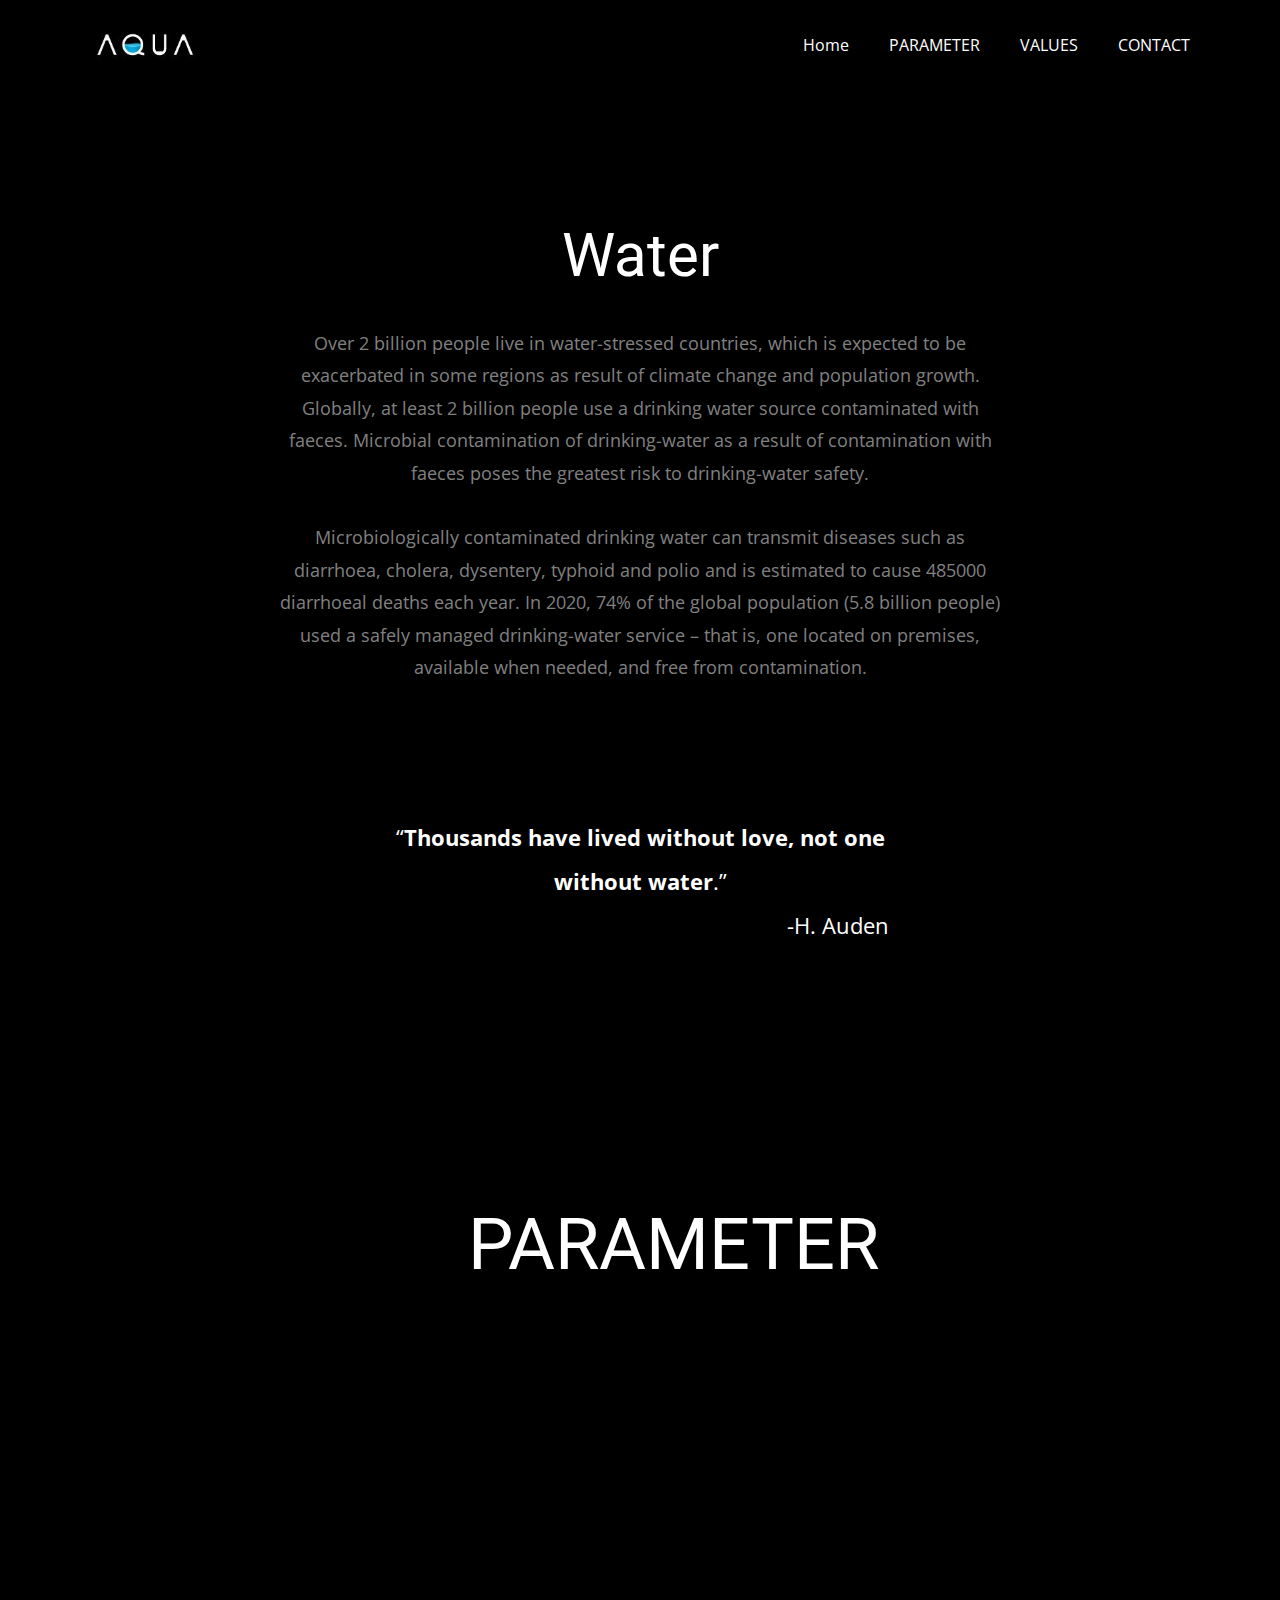
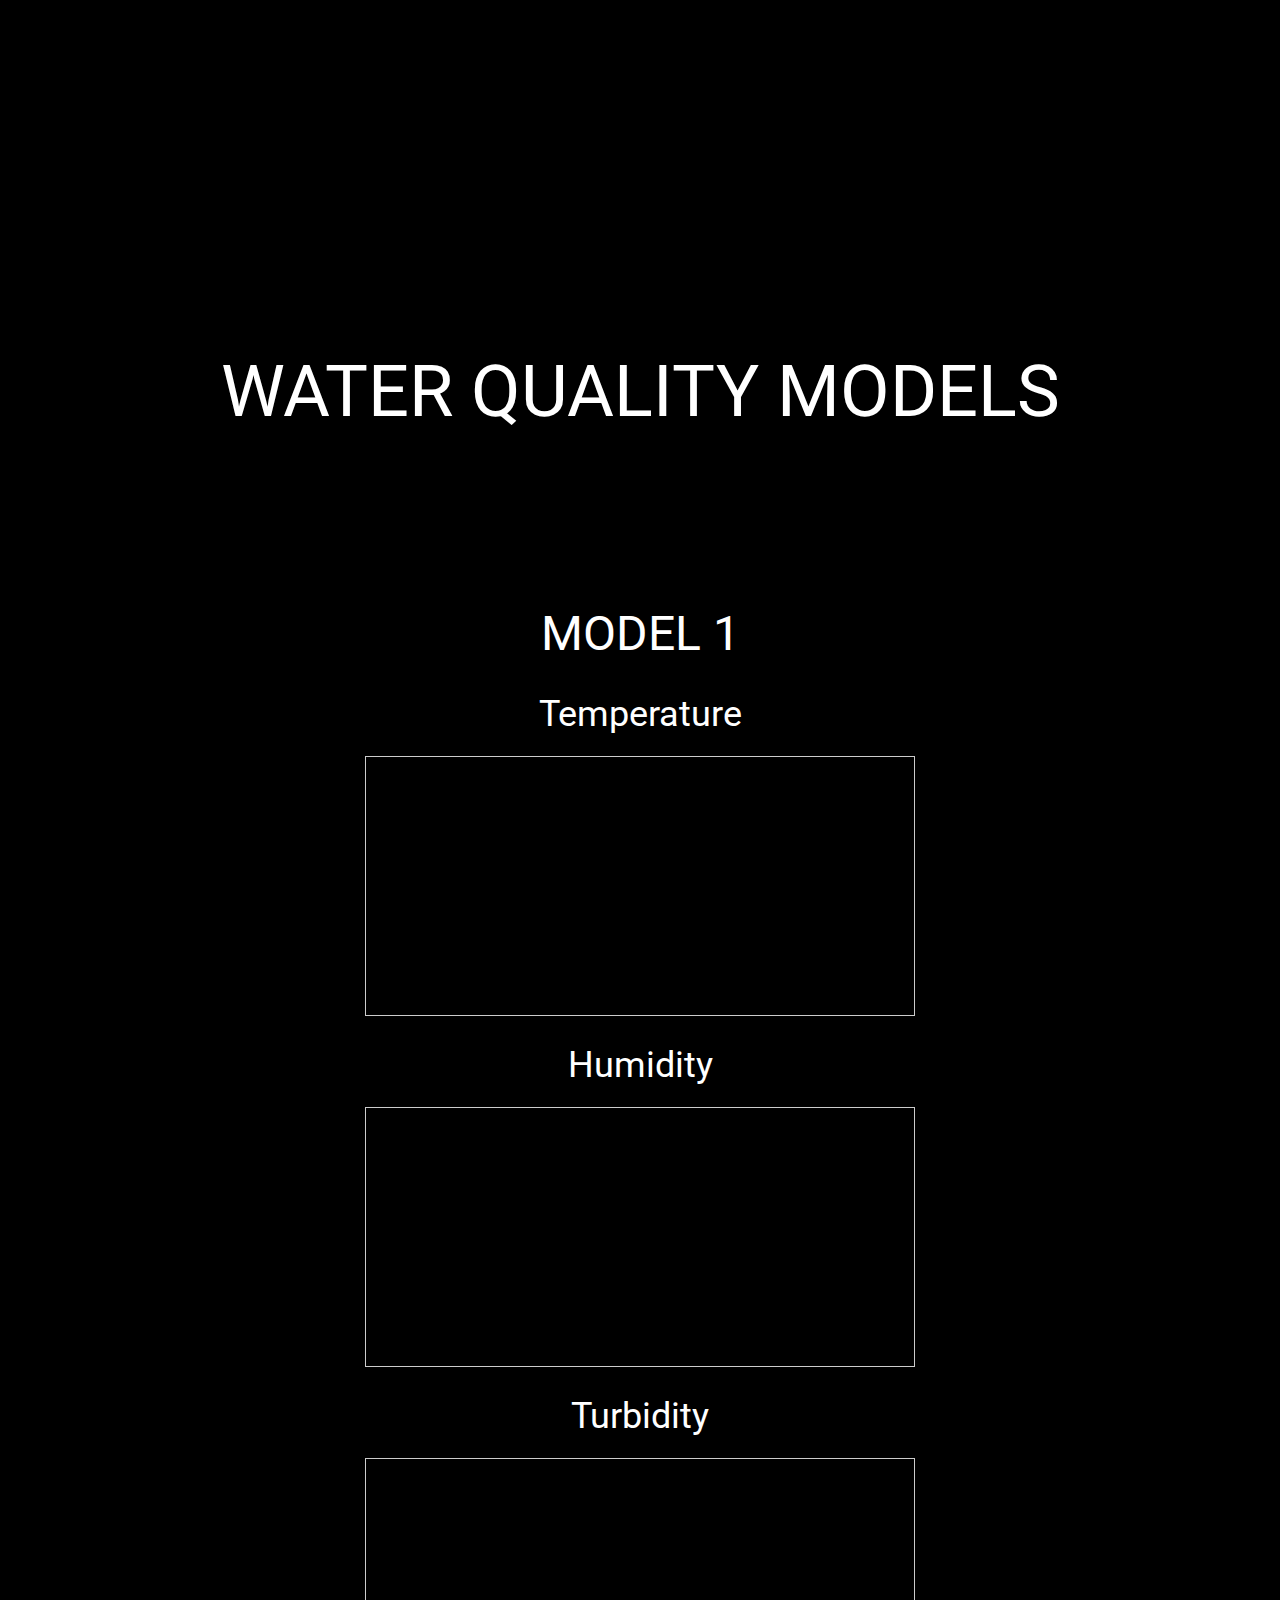
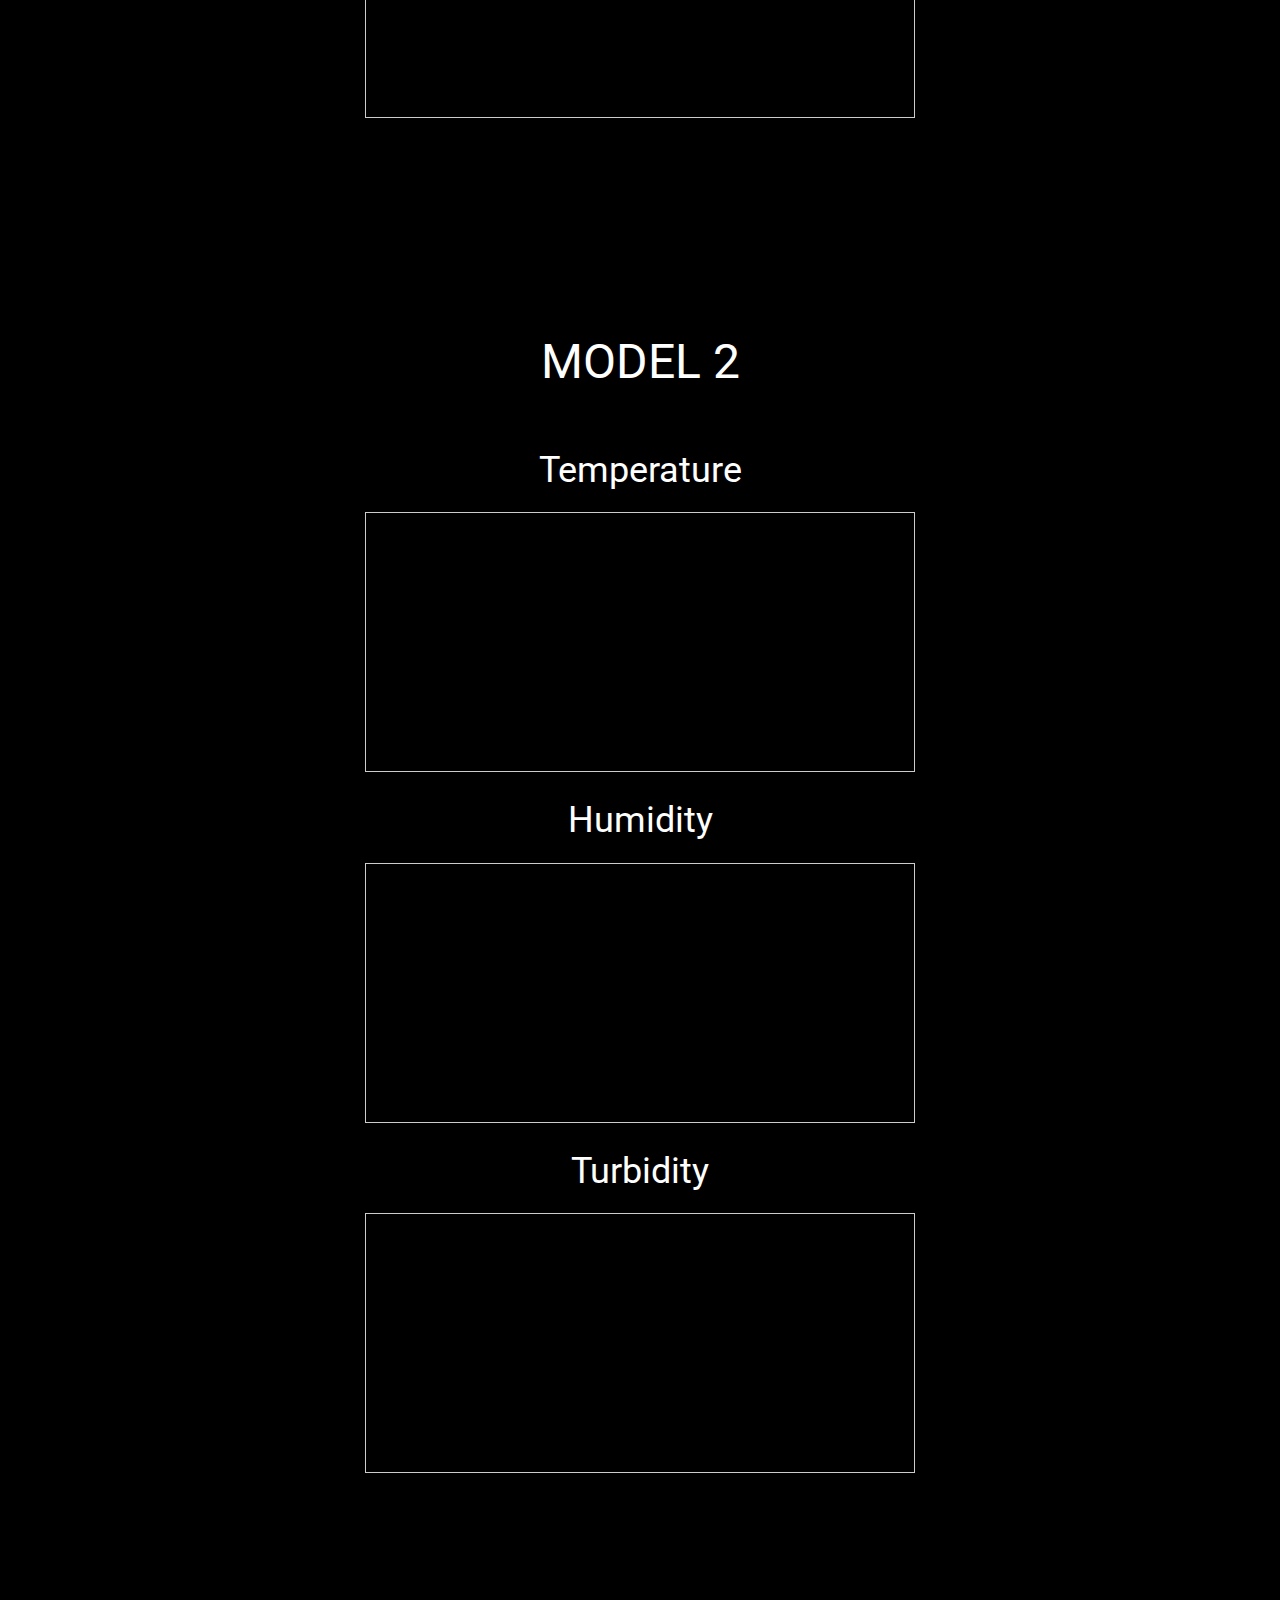
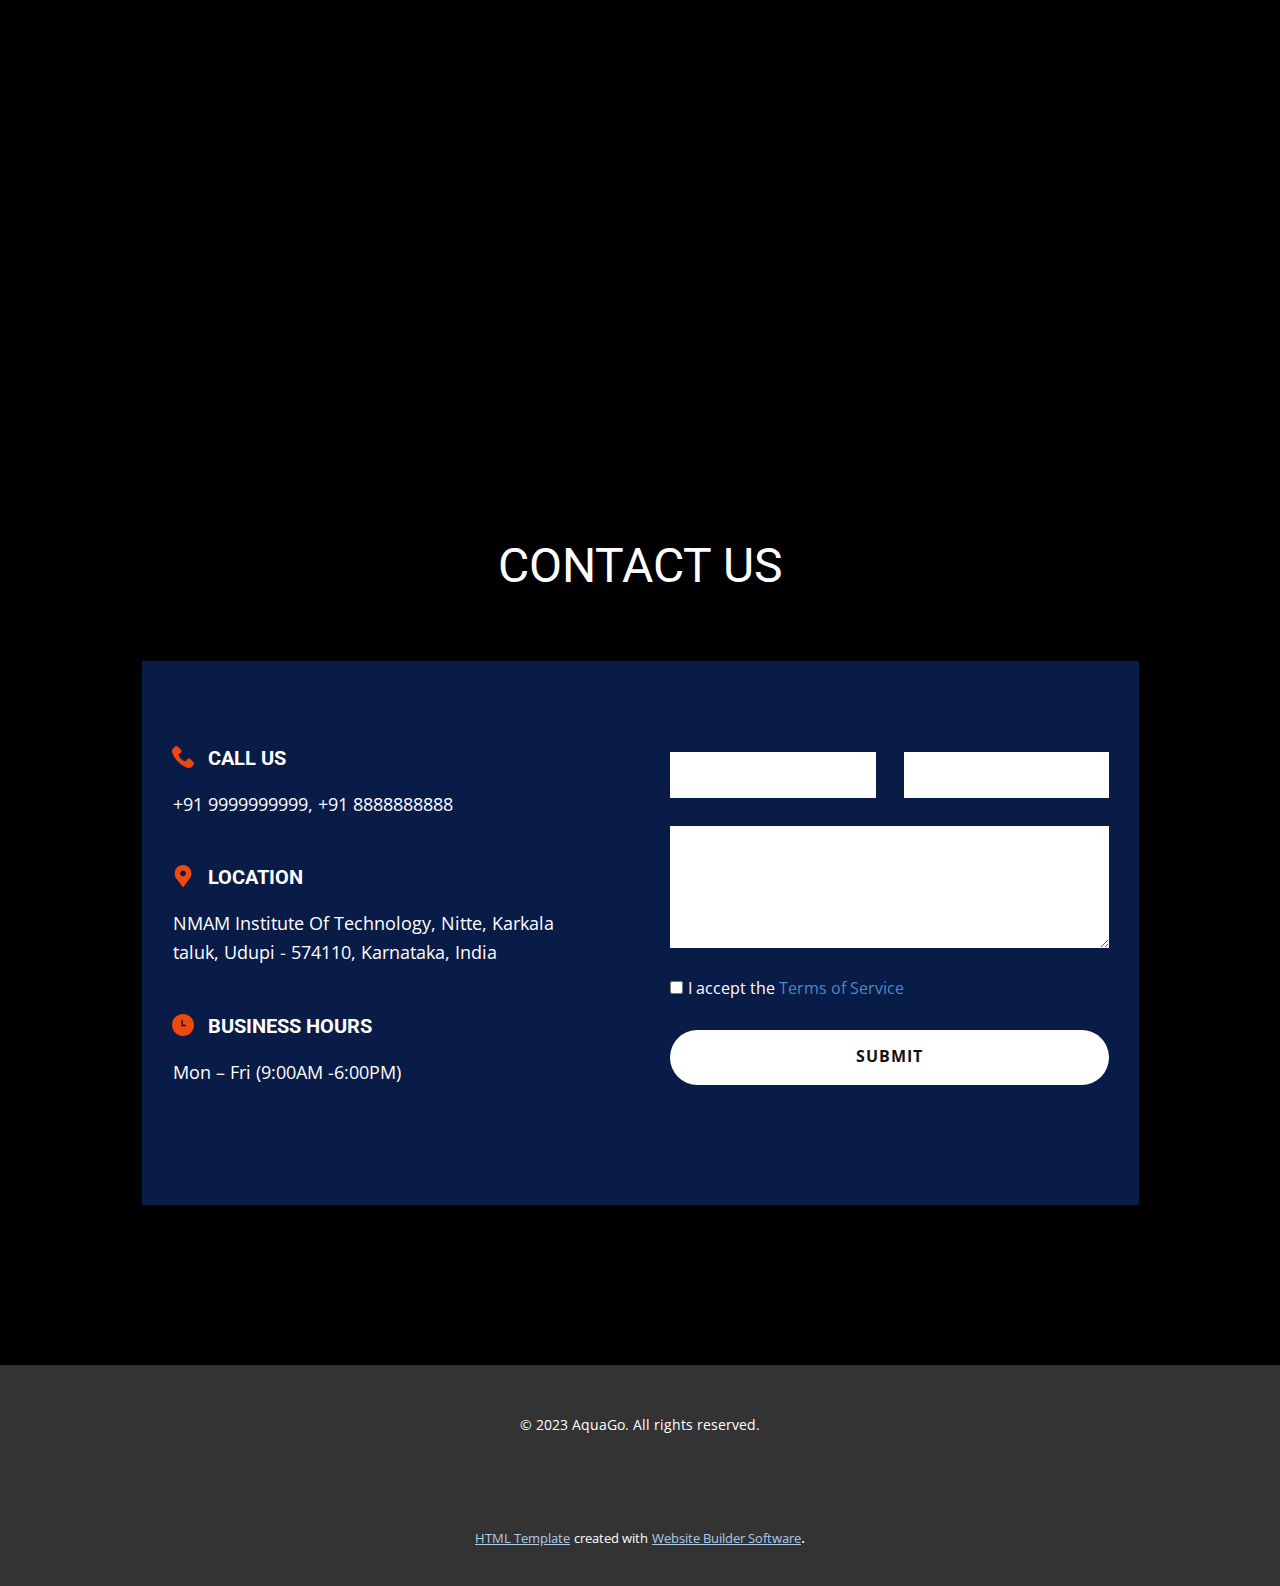
<file: index.html>
<!DOCTYPE html>
<html style="font-size: 16px;" lang="en"><head>
    <meta name="viewport" content="width=device-width, initial-scale=1.0">
    <meta charset="utf-8">
    <meta name="keywords" content="​PARAMETERS">
    <meta name="description" content="">
    <title>Home</title>
    <link rel="stylesheet" href="nicepage.css" media="screen">
<link rel="stylesheet" href="Home.css" media="screen">
    <script class="u-script" type="text/javascript" src="jquery.js" defer=""></script>
    <script class="u-script" type="text/javascript" src="nicepage.js" defer=""></script>
    <meta name="generator" content="Nicepage 5.7.9, nicepage.com">
    <meta name="referrer" content="origin">
    <link id="u-theme-google-font" rel="stylesheet" href="https://fonts.googleapis.com/css?family=Roboto:100,100i,300,300i,400,400i,500,500i,700,700i,900,900i|Open+Sans:300,300i,400,400i,500,500i,600,600i,700,700i,800,800i">
    
    
    
    
    
    <script type="application/ld+json">{
		"@context": "http://schema.org",
		"@type": "Organization",
		"name": "",
		"logo": "images/aqua1.jpg"
}</script>
    <meta name="theme-color" content="#478ac9">
    <meta property="og:title" content="Home">
    <meta property="og:type" content="website">
  <meta data-intl-tel-input-cdn-path="intlTelInput/"></head>
  <body data-home-page="Home.html" data-home-page-title="Home" class="u-body u-xl-mode" data-lang="en"><header class="u-black u-clearfix u-header u-header" id="sec-11ad"><div class="u-clearfix u-sheet u-sheet-1">
        <a href="Home.html#sec-2b7b" class="u-image u-logo u-image-1" title="Aqua" data-image-width="224" data-image-height="96">
          <img src="images/aqua1.jpg" class="u-logo-image u-logo-image-1">
        </a>
        <nav class="u-menu u-menu-one-level u-offcanvas u-menu-1">
          <div class="menu-collapse" style="font-size: 1rem; letter-spacing: 0px;">
            <a class="u-button-style u-custom-left-right-menu-spacing u-custom-padding-bottom u-custom-top-bottom-menu-spacing u-nav-link u-text-active-palette-1-base u-text-hover-palette-2-base" href="#">
              <svg class="u-svg-link" viewBox="0 0 24 24"><use xmlns:xlink="http://www.w3.org/1999/xlink" xlink:href="#menu-hamburger"></use></svg>
              <svg class="u-svg-content" version="1.1" id="menu-hamburger" viewBox="0 0 16 16" x="0px" y="0px" xmlns:xlink="http://www.w3.org/1999/xlink" xmlns="http://www.w3.org/2000/svg"><g><rect y="1" width="16" height="2"></rect><rect y="7" width="16" height="2"></rect><rect y="13" width="16" height="2"></rect>
</g></svg>
            </a>
          </div>
          <div class="u-custom-menu u-nav-container">
            <ul class="u-nav u-unstyled u-nav-1"><li class="u-nav-item"><a class="u-button-style u-nav-link u-text-active-palette-1-base u-text-hover-palette-2-base" href="Home.html#sec-2b7b" style="padding: 10px 20px;">Home</a>
</li><li class="u-nav-item"><a class="u-button-style u-nav-link u-text-active-palette-1-base u-text-hover-palette-2-base" href="Home.html#sec-893f" style="padding: 10px 20px;">PARAMETER</a>
</li><li class="u-nav-item"><a class="u-button-style u-nav-link u-text-active-palette-1-base u-text-hover-palette-2-base" href="Home.html#sec-11d4" style="padding: 10px 20px;">VALUES</a>
</li><li class="u-nav-item"><a class="u-button-style u-nav-link u-text-active-palette-1-base u-text-hover-palette-2-base" href="Home.html#sec-4640" style="padding: 10px 20px;">CONTACT</a>
</li></ul>
          </div>
          <div class="u-custom-menu u-nav-container-collapse">
            <div class="u-black u-container-style u-inner-container-layout u-opacity u-opacity-95 u-sidenav">
              <div class="u-inner-container-layout u-sidenav-overflow">
                <div class="u-menu-close"></div>
                <ul class="u-align-center u-nav u-popupmenu-items u-unstyled u-nav-2"><li class="u-nav-item"><a class="u-button-style u-nav-link" href="Home.html#sec-2b7b">Home</a>
</li><li class="u-nav-item"><a class="u-button-style u-nav-link" href="Home.html#sec-893f">PARAMETER</a>
</li><li class="u-nav-item"><a class="u-button-style u-nav-link" href="Home.html#sec-11d4">VALUES</a>
</li><li class="u-nav-item"><a class="u-button-style u-nav-link" href="Home.html#sec-4640">CONTACT</a>
</li></ul>
              </div>
            </div>
            <div class="u-black u-menu-overlay u-opacity u-opacity-70"></div>
          </div>
        </nav>
      </div></header>
    <section class="u-align-center-lg u-align-center-md u-align-center-xl u-align-left-sm u-align-left-xs u-black u-clearfix u-section-1" id="sec-2b7b">
      <div class="u-clearfix u-sheet u-sheet-1">
        <div class="u-black u-container-style u-group u-shape-rectangle u-group-1">
          <div class="u-container-layout u-container-layout-1">
            <h2 class="u-align-center u-text u-text-1"> Water</h2>
            <p class="u-align-center u-text u-text-grey-50 u-text-2">
              <span style="font-weight: 700;"></span>Over 2 billion people live in water-stressed countries, which is expected to be exacerbated in some regions as result of climate change and population growth. Globally, at least 2 billion people use a drinking water source contaminated with faeces. Microbial contamination of drinking-water as a result of contamination with faeces poses the greatest risk to drinking-water safety.<br>
              <br>Microbiologically contaminated drinking water can transmit diseases such as diarrhoea, cholera, dysentery, typhoid and polio and is estimated to cause 485000 diarrhoeal deaths each year. In 2020, 74% of the global population (5.8 billion people) used a safely managed drinking-water service – that is, one located on premises, available when needed, and free from contamination.<br>
              <br>
              <br>
              <br>
            </p>
            <p class="u-align-center u-large-text u-spacing-12 u-text u-text-variant u-text-3">“<b>Thousands have lived without love, not one without water</b>.”<br>&nbsp; &nbsp; &nbsp; &nbsp; &nbsp; &nbsp; &nbsp; &nbsp; &nbsp; &nbsp; &nbsp; &nbsp; &nbsp; &nbsp; &nbsp; &nbsp; &nbsp; &nbsp; &nbsp; &nbsp; &nbsp; &nbsp; &nbsp; &nbsp; &nbsp; &nbsp; &nbsp; &nbsp; &nbsp; &nbsp; &nbsp; &nbsp; &nbsp; -H. Auden<br>
            </p>
          </div>
        </div>
        <h1 class="u-text u-text-default u-text-4">PARAMETER</h1>
      </div>
    </section>
    <section class="u-black u-clearfix u-section-2" id="sec-893f">
      <div class="u-clearfix u-sheet u-sheet-1">
        <div class="u-expanded-width u-list u-list-1">
          <div class="u-repeater u-repeater-1">
            <div class="u-align-center u-container-align-center u-container-style u-list-item u-palette-1-light-1 u-radius-22 u-repeater-item u-shape-round u-list-item-1" data-animation-name="customAnimationIn" data-animation-duration="1250" data-animation-delay="500">
              <div class="u-container-layout u-similar-container u-container-layout-1"><span class="u-align-center u-file-icon u-icon u-icon-1"><img src="images/3313902.png" alt=""></span>
                <h4 class="u-align-center u-custom-font u-text u-text-font u-text-1">TEMPERATURE<br>25°C - 50°C<br>
                </h4>
              </div>
            </div>
            <div class="u-align-center u-container-style u-list-item u-palette-1-light-1 u-radius-22 u-repeater-item u-shape-round u-list-item-2" data-animation-name="customAnimationIn" data-animation-duration="1250" data-animation-delay="500">
              <div class="u-container-layout u-similar-container u-container-layout-2"><span class="u-align-center u-file-icon u-icon u-icon-2"><img src="images/6613524.png" alt=""></span>
                <h4 class="u-align-center u-custom-font u-text u-text-font u-text-2">HUMIDITY<br>100%<br>
                </h4>
              </div>
            </div>
            <div class="u-align-center u-container-align-center u-container-style u-list-item u-palette-1-light-1 u-radius-22 u-repeater-item u-shape-round u-list-item-3" data-animation-name="customAnimationIn" data-animation-duration="1250" data-animation-delay="500">
              <div class="u-container-layout u-similar-container u-container-layout-3"><span class="u-align-center u-file-icon u-icon u-icon-3"><img src="images/5840438.png" alt=""></span>
                <h4 class="u-align-center u-custom-font u-text u-text-font u-text-3"> TURBIDITY<br>&nbsp;0 ntu - 5 ntu<br>
                </h4>
              </div>
            </div>
            <div class="u-align-center u-container-align-center u-container-style u-list-item u-palette-1-light-1 u-radius-22 u-repeater-item u-shape-round u-list-item-4" data-animation-name="customAnimationIn" data-animation-duration="1250" data-animation-delay="500">
              <div class="u-container-layout u-similar-container u-container-layout-4"><span class="u-align-center u-file-icon u-icon u-icon-4"><img src="images/309971.png" alt=""></span>
                <h4 class="u-align-center u-custom-font u-text u-text-font u-text-4">PH&nbsp;<br>6.5–8.5<br>
                </h4>
              </div>
            </div>
          </div>
        </div>
      </div>
    </section>
    <section class="u-black u-clearfix u-section-3" id="sec-11d4">
      <div class="u-clearfix u-sheet u-sheet-1">
        <h1 class="u-text u-text-default u-text-1">WATER QUALITY MODELS</h1>
        <h3 class="u-text u-text-default u-text-2">MODEL 1</h3>
        <div class="u-align-center u-clearfix u-custom-html u-custom-html-1">
          <style></style>
          <center>
            <h3> Temperature</h3>
            <iframe width="550" height="260" style="border: 1px solid #cccccc;" src="https://thingspeak.com/channels/2066615/widgets/616034"></iframe>
            <h3> Humidity</h3>
            <iframe width="550" height="260" style="border: 1px solid #cccccc;" src="https://thingspeak.com/channels/2066615/widgets/616037"></iframe>
            <h3> Turbidity</h3>
            <iframe width="550" height="260" style="border: 1px solid #cccccc;" src="https://thingspeak.com/channels/2066615/widgets/616038"></iframe>
          </center>
        </div>
        <div class="u-align-center u-clearfix u-custom-html u-custom-html-2"></div>
        <h3 class="u-text u-text-default u-text-3">MODEL 2</h3>
        <div class="u-align-center u-clearfix u-custom-html u-custom-html-3">
          <style></style>
          <center>
            <h3> Temperature</h3>
            <iframe width="550" height="260" style="border: 1px solid #cccccc;" src="https://thingspeak.com/channels/2071806/widgets/616064"></iframe>
            <h3> Humidity</h3>
            <iframe width="550" height="260" style="border: 1px solid #cccccc;" src="https://thingspeak.com/channels/2071806/widgets/616065"></iframe>
            <h3> Turbidity</h3>
            <iframe width="550" height="260" style="border: 1px solid #cccccc;" src="https://thingspeak.com/channels/2071806/widgets/616066"></iframe>
          </center>
        </div>
      </div>
    </section>
    <section class="u-black u-clearfix u-container-align-center u-section-4" id="sec-4640">
      <div class="u-clearfix u-sheet u-sheet-1">
        <h2 class="u-text u-text-default u-text-white u-text-1">CONTACT US </h2>
        <div class="u-clearfix u-gutter-0 u-layout-wrap u-layout-wrap-1">
          <div class="u-layout">
            <div class="u-layout-row">
              <div class="u-align-left u-container-style u-custom-color-1 u-hover-feature u-layout-cell u-shape-rectangle u-size-30 u-layout-cell-1">
                <div class="u-container-layout u-container-layout-1">
                  <div class="u-expanded-width u-list u-list-1">
                    <div class="u-repeater u-repeater-1">
                      <div class="u-container-style u-list-item u-repeater-item u-shape-rectangle">
                        <div class="u-container-layout u-similar-container u-container-layout-2"><span class="u-file-icon u-icon u-text-palette-2-base u-icon-1"><img src="images/ce131fa2-9b26-4c33-a9f7-aff3357242a7-13ef7e31.png" alt=""></span>
                          <h5 class="u-text u-text-white u-text-2">Call Us</h5>
                          <p class="u-text u-text-white u-text-3">+91 9999999999, +91 8888888888</p>
                        </div>
                      </div>
                      <div class="u-container-style u-list-item u-repeater-item u-shape-rectangle">
                        <div class="u-container-layout u-similar-container u-container-layout-3"><span class="u-file-icon u-icon u-text-palette-2-base u-icon-2"><img src="images/450016-36ac7249.png" alt=""></span>
                          <h5 class="u-text u-text-white u-text-4">Location</h5>
                          <p class="u-text u-text-white u-text-5">NMAM Institute Of Technology, Nitte, Karkala taluk, Udupi - 574110, Karnataka, India</p>
                        </div>
                      </div>
                      <div class="u-container-style u-list-item u-repeater-item u-shape-rectangle">
                        <div class="u-container-layout u-similar-container u-container-layout-4"><span class="u-file-icon u-icon u-text-palette-2-base u-icon-3"><img src="images/447114-74ae64c0.png" alt=""></span>
                          <h5 class="u-text u-text-white u-text-6">Business Hours</h5>
                          <p class="u-text u-text-white u-text-7">Mon – Fri (9:00AM -6:00PM)</p>
                        </div>
                      </div>
                    </div>
                  </div>
                </div>
              </div>
              <div class="u-align-center u-container-style u-custom-color-1 u-hover-feature u-layout-cell u-shape-rectangle u-size-30 u-layout-cell-2" data-animation-name="" data-animation-duration="0" data-animation-delay="0" data-animation-direction="">
                <div class="u-container-layout u-valign-middle-lg u-valign-middle-md u-valign-middle-xl u-container-layout-5">
                  <div class="u-align-left u-form u-form-1">
                    <form action="https://forms.nicepagesrv.com/v2/form/process" class="u-clearfix u-form-spacing-28 u-form-vertical u-inner-form" style="padding: 0px;" source="email" name="form">
                      <div class="u-form-group u-form-name u-form-partition-factor-2">
                        <label for="name-5a14" class="u-form-control-hidden u-label" wfd-invisible="true">Name</label>
                        <input type="text" placeholder="Enter your Name" id="name-5a14" name="name" class="u-border-none u-input u-input-rectangle u-text-body-alt-color" required="">
                      </div>
                      <div class="u-form-email u-form-group u-form-partition-factor-2">
                        <label for="email-5a14" class="u-form-control-hidden u-label" wfd-invisible="true">Email</label>
                        <input type="email" placeholder="Enter a valid email address" id="email-5a14" name="email" class="u-border-none u-input u-input-rectangle u-text-body-alt-color" required="">
                      </div>
                      <div class="u-form-group u-form-message">
                        <label for="message-5a14" class="u-form-control-hidden u-label" wfd-invisible="true">Message</label>
                        <textarea placeholder="" rows="4" cols="50" id="message-5a14" name="message" class="u-border-none u-input u-input-rectangle u-text-body-alt-color" required=""></textarea>
                      </div>
                      <div class="u-form-agree u-form-group">
                        <label class="u-field-label" style=""></label>
                        <input type="checkbox" id="agree-5f06" name="agree" class="u-agree-checkbox u-field-input" required="">
                        <label for="agree-5f06" class="u-agree-label u-field-label">I accept the <a class="u-active-none u-border-none u-btn u-button-link u-button-style u-hover-none u-none u-text-palette-1-base u-btn-1" href="#">Terms of Service</a>
                        </label>
                      </div>
                      <div class="u-align-left u-form-group u-form-submit">
                        <a href="#" class="u-active-black u-border-none u-btn u-btn-round u-btn-submit u-button-style u-hover-black u-radius-50 u-white u-btn-2">Submit</a>
                        <input type="submit" value="submit" class="u-form-control-hidden" wfd-invisible="true">
                      </div>
                      <div class="u-form-send-message u-form-send-success" wfd-invisible="true"> Thank you! Your message has been sent. </div>
                      <div class="u-form-send-error u-form-send-message" wfd-invisible="true"> Unable to send your message. Please fix errors then try again. </div>
                      <input type="hidden" value="" name="recaptchaResponse" wfd-invisible="true">
                      <input type="hidden" name="formServices" value="9284076562ea1185c03b8a3045f28330">
                    </form>
                  </div>
                </div>
              </div>
            </div>
          </div>
        </div>
      </div>
      
      
    </section>
    
    
    <footer class="u-align-center u-clearfix u-footer u-grey-80 u-footer" id="sec-50b7"><div class="u-clearfix u-sheet u-sheet-1">
        <p class="u-small-text u-text u-text-variant u-text-1"> © 2023 AquaGo. All rights reserved.</p>
      </div></footer>
    <section class="u-backlink u-clearfix u-grey-80">
      <a class="u-link" href="https://nicepage.com/html-templates" target="_blank">
        <span>HTML Template</span>
      </a>
      <p class="u-text">
        <span>created with</span>
      </p>
      <a class="u-link" href="" target="_blank">
        <span>Website Builder Software</span>
      </a>. 
    </section>
  
</body></html>
</file>
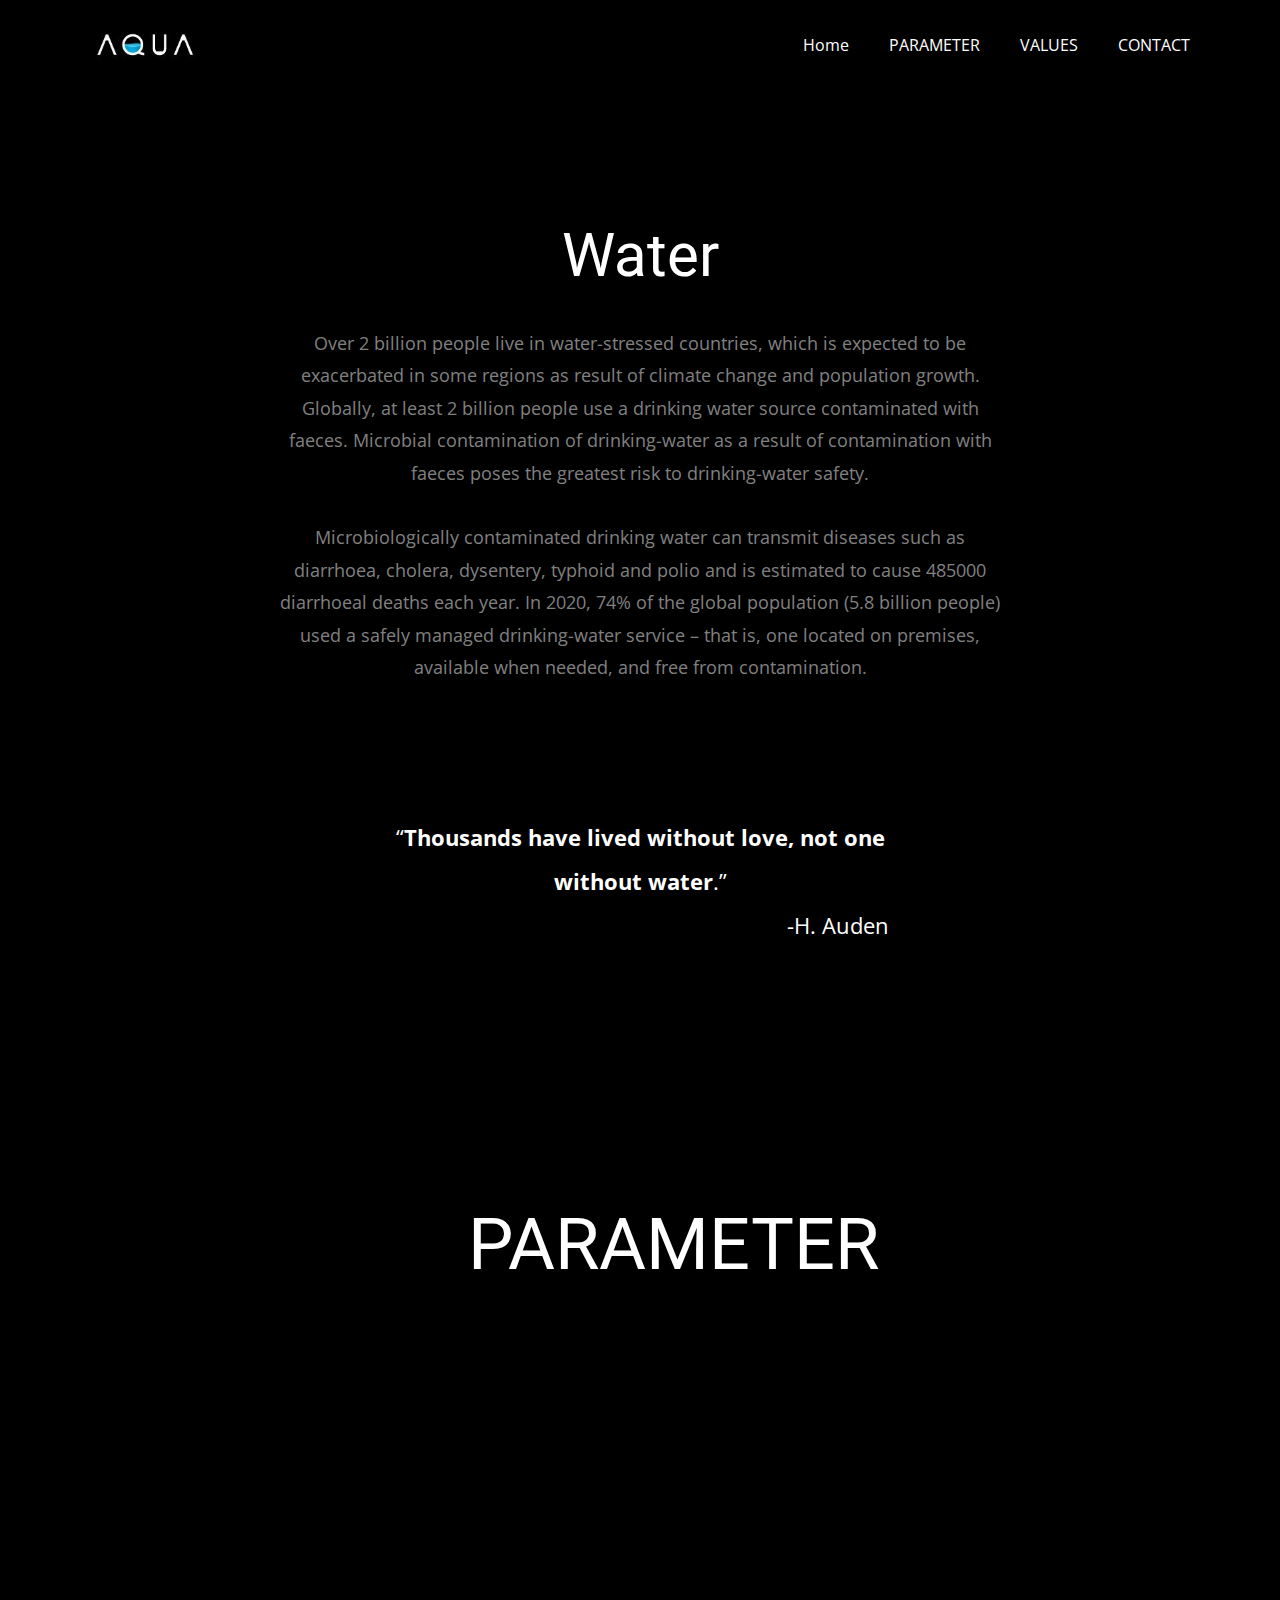
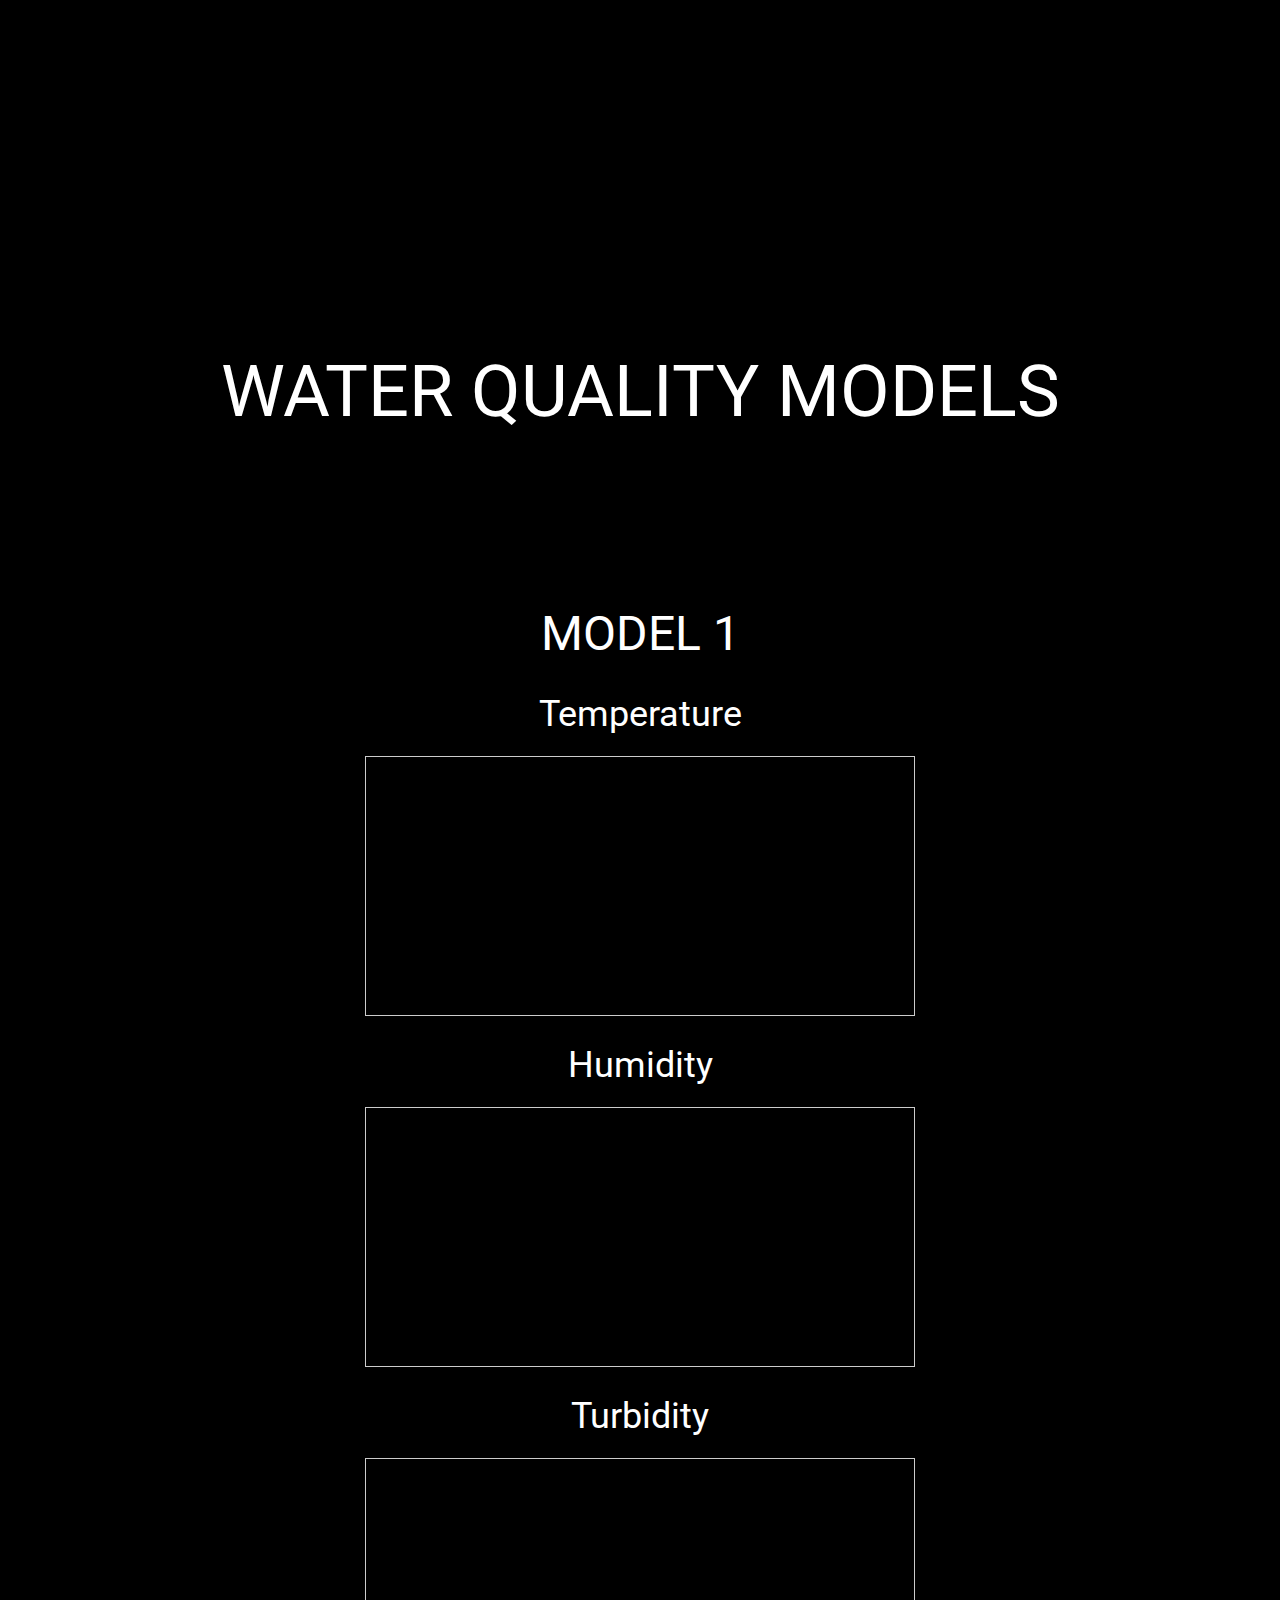
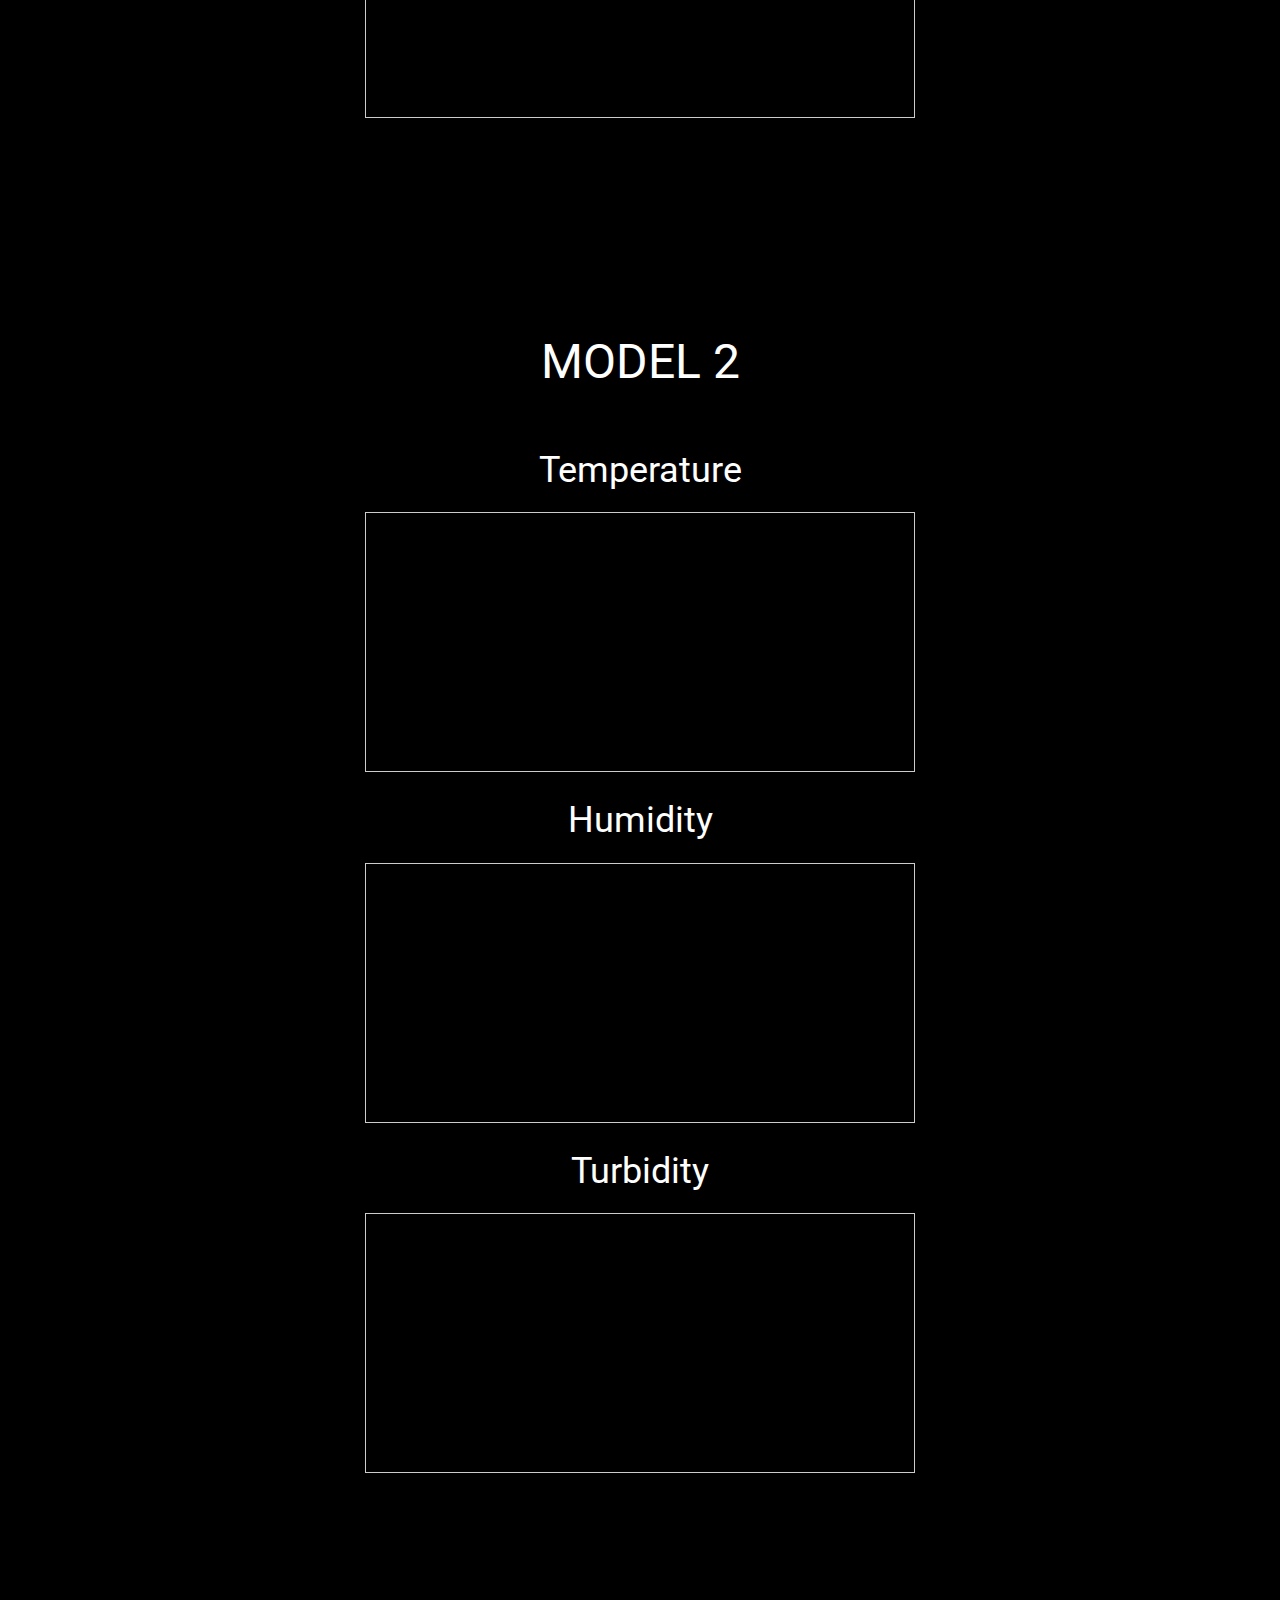
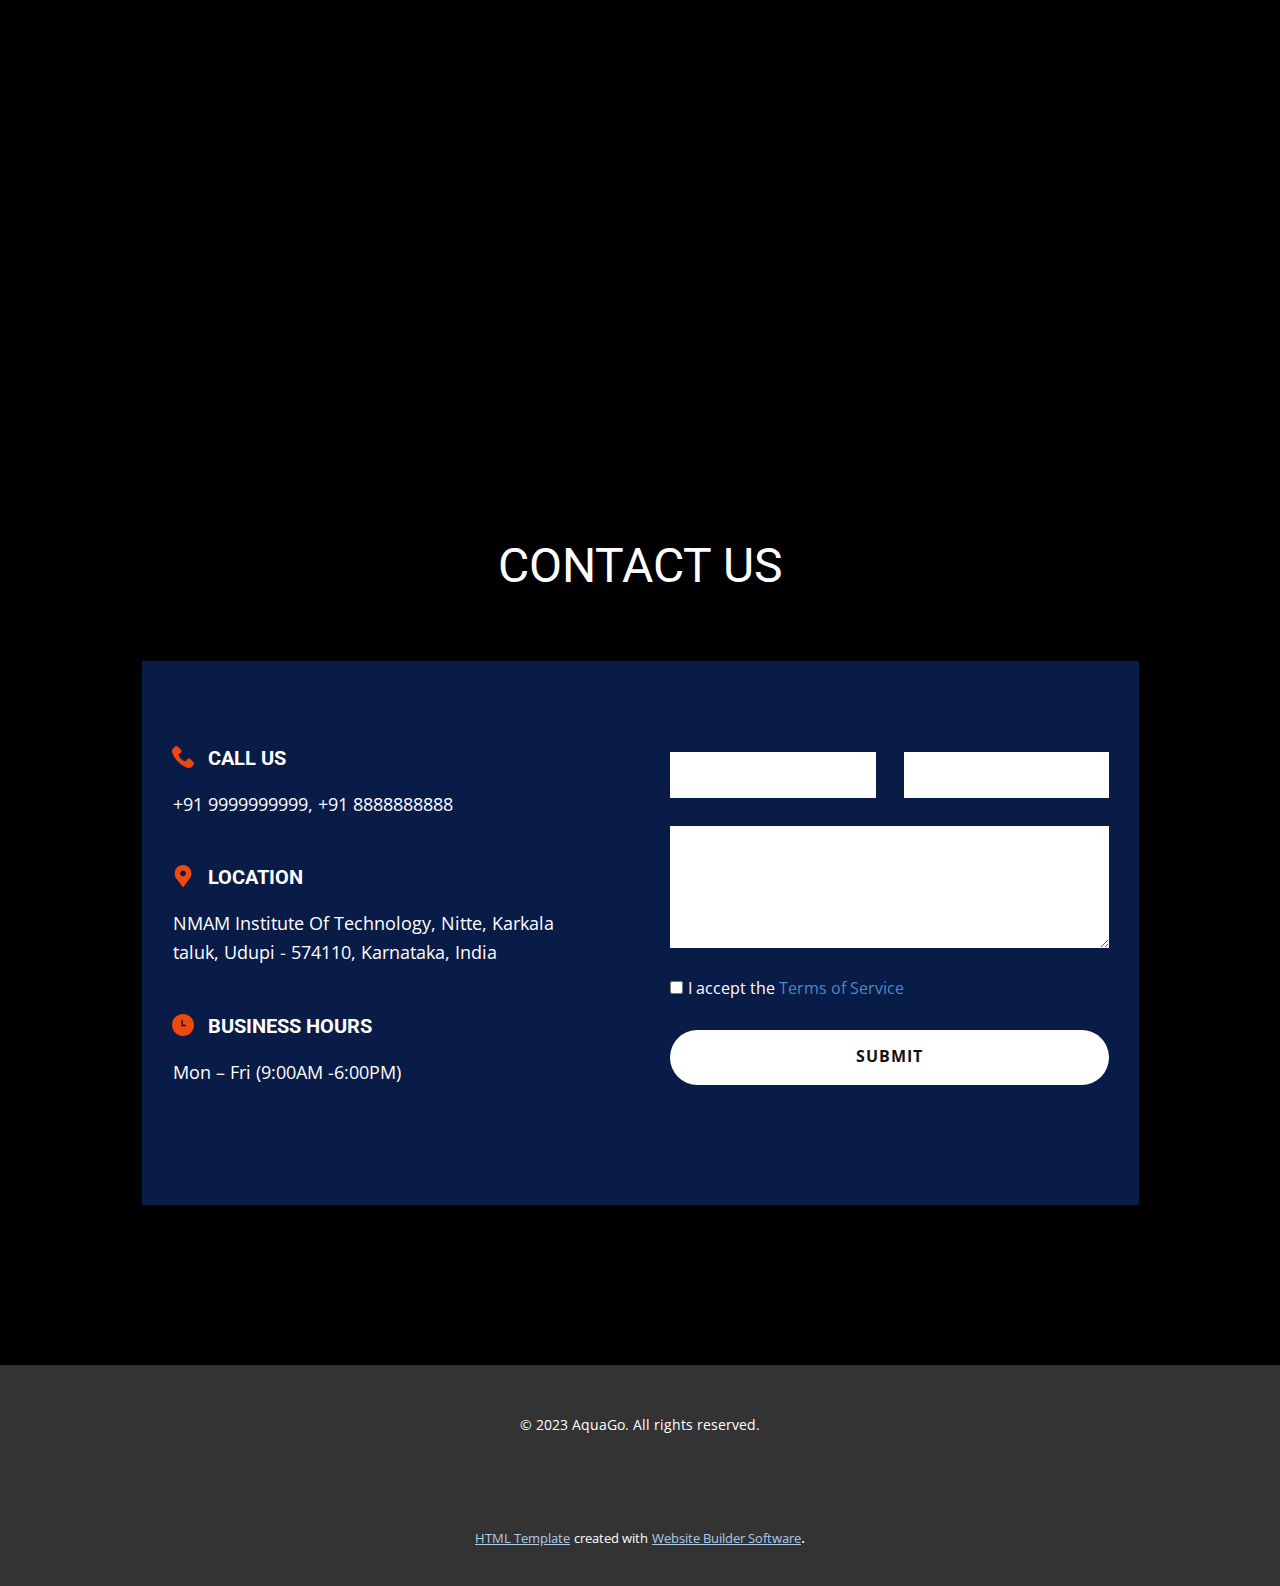
<file: Home.html>
<!DOCTYPE html>
<html style="font-size: 16px;" lang="en"><head>
    <meta name="viewport" content="width=device-width, initial-scale=1.0">
    <meta charset="utf-8">
    <meta name="keywords" content="​PARAMETERS">
    <meta name="description" content="">
    <title>Home</title>
    <link rel="stylesheet" href="nicepage.css" media="screen">
<link rel="stylesheet" href="Home.css" media="screen">
    <script class="u-script" type="text/javascript" src="jquery.js" defer=""></script>
    <script class="u-script" type="text/javascript" src="nicepage.js" defer=""></script>
    <meta name="generator" content="Nicepage 5.7.9, nicepage.com">
    <meta name="referrer" content="origin">
    <link id="u-theme-google-font" rel="stylesheet" href="https://fonts.googleapis.com/css?family=Roboto:100,100i,300,300i,400,400i,500,500i,700,700i,900,900i|Open+Sans:300,300i,400,400i,500,500i,600,600i,700,700i,800,800i">
    
    
    
    
    
    <script type="application/ld+json">{
		"@context": "http://schema.org",
		"@type": "Organization",
		"name": "",
		"logo": "images/aqua1.jpg"
}</script>
    <meta name="theme-color" content="#478ac9">
    <meta property="og:title" content="Home">
    <meta property="og:type" content="website">
  <meta data-intl-tel-input-cdn-path="intlTelInput/"></head>
  <body class="u-body u-xl-mode" data-lang="en"><header class="u-black u-clearfix u-header u-header" id="sec-11ad"><div class="u-clearfix u-sheet u-sheet-1">
        <a href="Home.html#sec-2b7b" class="u-image u-logo u-image-1" title="Aqua" data-image-width="224" data-image-height="96">
          <img src="images/aqua1.jpg" class="u-logo-image u-logo-image-1">
        </a>
        <nav class="u-menu u-menu-one-level u-offcanvas u-menu-1">
          <div class="menu-collapse" style="font-size: 1rem; letter-spacing: 0px;">
            <a class="u-button-style u-custom-left-right-menu-spacing u-custom-padding-bottom u-custom-top-bottom-menu-spacing u-nav-link u-text-active-palette-1-base u-text-hover-palette-2-base" href="#">
              <svg class="u-svg-link" viewBox="0 0 24 24"><use xmlns:xlink="http://www.w3.org/1999/xlink" xlink:href="#menu-hamburger"></use></svg>
              <svg class="u-svg-content" version="1.1" id="menu-hamburger" viewBox="0 0 16 16" x="0px" y="0px" xmlns:xlink="http://www.w3.org/1999/xlink" xmlns="http://www.w3.org/2000/svg"><g><rect y="1" width="16" height="2"></rect><rect y="7" width="16" height="2"></rect><rect y="13" width="16" height="2"></rect>
</g></svg>
            </a>
          </div>
          <div class="u-custom-menu u-nav-container">
            <ul class="u-nav u-unstyled u-nav-1"><li class="u-nav-item"><a class="u-button-style u-nav-link u-text-active-palette-1-base u-text-hover-palette-2-base" href="Home.html#sec-2b7b" style="padding: 10px 20px;">Home</a>
</li><li class="u-nav-item"><a class="u-button-style u-nav-link u-text-active-palette-1-base u-text-hover-palette-2-base" href="Home.html#sec-893f" style="padding: 10px 20px;">PARAMETER</a>
</li><li class="u-nav-item"><a class="u-button-style u-nav-link u-text-active-palette-1-base u-text-hover-palette-2-base" href="Home.html#sec-11d4" style="padding: 10px 20px;">VALUES</a>
</li><li class="u-nav-item"><a class="u-button-style u-nav-link u-text-active-palette-1-base u-text-hover-palette-2-base" href="Home.html#sec-4640" style="padding: 10px 20px;">CONTACT</a>
</li></ul>
          </div>
          <div class="u-custom-menu u-nav-container-collapse">
            <div class="u-black u-container-style u-inner-container-layout u-opacity u-opacity-95 u-sidenav">
              <div class="u-inner-container-layout u-sidenav-overflow">
                <div class="u-menu-close"></div>
                <ul class="u-align-center u-nav u-popupmenu-items u-unstyled u-nav-2"><li class="u-nav-item"><a class="u-button-style u-nav-link" href="Home.html#sec-2b7b">Home</a>
</li><li class="u-nav-item"><a class="u-button-style u-nav-link" href="Home.html#sec-893f">PARAMETER</a>
</li><li class="u-nav-item"><a class="u-button-style u-nav-link" href="Home.html#sec-11d4">VALUES</a>
</li><li class="u-nav-item"><a class="u-button-style u-nav-link" href="Home.html#sec-4640">CONTACT</a>
</li></ul>
              </div>
            </div>
            <div class="u-black u-menu-overlay u-opacity u-opacity-70"></div>
          </div>
        </nav>
      </div></header>
    <section class="u-align-center-lg u-align-center-md u-align-center-xl u-align-left-sm u-align-left-xs u-black u-clearfix u-section-1" id="sec-2b7b">
      <div class="u-clearfix u-sheet u-sheet-1">
        <div class="u-black u-container-style u-group u-shape-rectangle u-group-1">
          <div class="u-container-layout u-container-layout-1">
            <h2 class="u-align-center u-text u-text-1"> Water</h2>
            <p class="u-align-center u-text u-text-grey-50 u-text-2">
              <span style="font-weight: 700;"></span>Over 2 billion people live in water-stressed countries, which is expected to be exacerbated in some regions as result of climate change and population growth. Globally, at least 2 billion people use a drinking water source contaminated with faeces. Microbial contamination of drinking-water as a result of contamination with faeces poses the greatest risk to drinking-water safety.<br>
              <br>Microbiologically contaminated drinking water can transmit diseases such as diarrhoea, cholera, dysentery, typhoid and polio and is estimated to cause 485000 diarrhoeal deaths each year. In 2020, 74% of the global population (5.8 billion people) used a safely managed drinking-water service – that is, one located on premises, available when needed, and free from contamination.<br>
              <br>
              <br>
              <br>
            </p>
            <p class="u-align-center u-large-text u-spacing-12 u-text u-text-variant u-text-3">“<b>Thousands have lived without love, not one without water</b>.”<br>&nbsp; &nbsp; &nbsp; &nbsp; &nbsp; &nbsp; &nbsp; &nbsp; &nbsp; &nbsp; &nbsp; &nbsp; &nbsp; &nbsp; &nbsp; &nbsp; &nbsp; &nbsp; &nbsp; &nbsp; &nbsp; &nbsp; &nbsp; &nbsp; &nbsp; &nbsp; &nbsp; &nbsp; &nbsp; &nbsp; &nbsp; &nbsp; &nbsp; -H. Auden<br>
            </p>
          </div>
        </div>
        <h1 class="u-text u-text-default u-text-4">PARAMETER</h1>
      </div>
    </section>
    <section class="u-black u-clearfix u-section-2" id="sec-893f">
      <div class="u-clearfix u-sheet u-sheet-1">
        <div class="u-expanded-width u-list u-list-1">
          <div class="u-repeater u-repeater-1">
            <div class="u-align-center u-container-align-center u-container-style u-list-item u-palette-1-light-1 u-radius-22 u-repeater-item u-shape-round u-list-item-1" data-animation-name="customAnimationIn" data-animation-duration="1250" data-animation-delay="500">
              <div class="u-container-layout u-similar-container u-container-layout-1"><span class="u-align-center u-file-icon u-icon u-icon-1"><img src="images/3313902.png" alt=""></span>
                <h4 class="u-align-center u-custom-font u-text u-text-font u-text-1">TEMPERATURE<br>25°C - 50°C<br>
                </h4>
              </div>
            </div>
            <div class="u-align-center u-container-style u-list-item u-palette-1-light-1 u-radius-22 u-repeater-item u-shape-round u-list-item-2" data-animation-name="customAnimationIn" data-animation-duration="1250" data-animation-delay="500">
              <div class="u-container-layout u-similar-container u-container-layout-2"><span class="u-align-center u-file-icon u-icon u-icon-2"><img src="images/6613524.png" alt=""></span>
                <h4 class="u-align-center u-custom-font u-text u-text-font u-text-2">HUMIDITY<br>100%<br>
                </h4>
              </div>
            </div>
            <div class="u-align-center u-container-align-center u-container-style u-list-item u-palette-1-light-1 u-radius-22 u-repeater-item u-shape-round u-list-item-3" data-animation-name="customAnimationIn" data-animation-duration="1250" data-animation-delay="500">
              <div class="u-container-layout u-similar-container u-container-layout-3"><span class="u-align-center u-file-icon u-icon u-icon-3"><img src="images/5840438.png" alt=""></span>
                <h4 class="u-align-center u-custom-font u-text u-text-font u-text-3"> TURBIDITY<br>&nbsp;0 ntu - 5 ntu<br>
                </h4>
              </div>
            </div>
            <div class="u-align-center u-container-align-center u-container-style u-list-item u-palette-1-light-1 u-radius-22 u-repeater-item u-shape-round u-list-item-4" data-animation-name="customAnimationIn" data-animation-duration="1250" data-animation-delay="500">
              <div class="u-container-layout u-similar-container u-container-layout-4"><span class="u-align-center u-file-icon u-icon u-icon-4"><img src="images/309971.png" alt=""></span>
                <h4 class="u-align-center u-custom-font u-text u-text-font u-text-4">PH&nbsp;<br>6.5–8.5<br>
                </h4>
              </div>
            </div>
          </div>
        </div>
      </div>
    </section>
    <section class="u-black u-clearfix u-section-3" id="sec-11d4">
      <div class="u-clearfix u-sheet u-sheet-1">
        <h1 class="u-text u-text-default u-text-1">WATER QUALITY MODELS</h1>
        <h3 class="u-text u-text-default u-text-2">MODEL 1</h3>
        <div class="u-align-center u-clearfix u-custom-html u-custom-html-1">
          <style></style>
          <center>
            <h3> Temperature</h3>
            <iframe width="550" height="260" style="border: 1px solid #cccccc;" src="https://thingspeak.com/channels/2066615/widgets/616034"></iframe>
            <h3> Humidity</h3>
            <iframe width="550" height="260" style="border: 1px solid #cccccc;" src="https://thingspeak.com/channels/2066615/widgets/616037"></iframe>
            <h3> Turbidity</h3>
            <iframe width="550" height="260" style="border: 1px solid #cccccc;" src="https://thingspeak.com/channels/2066615/widgets/616038"></iframe>
          </center>
        </div>
        <div class="u-align-center u-clearfix u-custom-html u-custom-html-2"></div>
        <h3 class="u-text u-text-default u-text-3">MODEL 2</h3>
        <div class="u-align-center u-clearfix u-custom-html u-custom-html-3">
          <style></style>
          <center>
            <h3> Temperature</h3>
            <iframe width="550" height="260" style="border: 1px solid #cccccc;" src="https://thingspeak.com/channels/2071806/widgets/616064"></iframe>
            <h3> Humidity</h3>
            <iframe width="550" height="260" style="border: 1px solid #cccccc;" src="https://thingspeak.com/channels/2071806/widgets/616065"></iframe>
            <h3> Turbidity</h3>
            <iframe width="550" height="260" style="border: 1px solid #cccccc;" src="https://thingspeak.com/channels/2071806/widgets/616066"></iframe>
          </center>
        </div>
      </div>
    </section>
    <section class="u-black u-clearfix u-container-align-center u-section-4" id="sec-4640">
      <div class="u-clearfix u-sheet u-sheet-1">
        <h2 class="u-text u-text-default u-text-white u-text-1">CONTACT US </h2>
        <div class="u-clearfix u-gutter-0 u-layout-wrap u-layout-wrap-1">
          <div class="u-layout">
            <div class="u-layout-row">
              <div class="u-align-left u-container-style u-custom-color-1 u-hover-feature u-layout-cell u-shape-rectangle u-size-30 u-layout-cell-1">
                <div class="u-container-layout u-container-layout-1">
                  <div class="u-expanded-width u-list u-list-1">
                    <div class="u-repeater u-repeater-1">
                      <div class="u-container-style u-list-item u-repeater-item u-shape-rectangle">
                        <div class="u-container-layout u-similar-container u-container-layout-2"><span class="u-file-icon u-icon u-text-palette-2-base u-icon-1"><img src="images/ce131fa2-9b26-4c33-a9f7-aff3357242a7-13ef7e31.png" alt=""></span>
                          <h5 class="u-text u-text-white u-text-2">Call Us</h5>
                          <p class="u-text u-text-white u-text-3">+91 9999999999, +91 8888888888</p>
                        </div>
                      </div>
                      <div class="u-container-style u-list-item u-repeater-item u-shape-rectangle">
                        <div class="u-container-layout u-similar-container u-container-layout-3"><span class="u-file-icon u-icon u-text-palette-2-base u-icon-2"><img src="images/450016-36ac7249.png" alt=""></span>
                          <h5 class="u-text u-text-white u-text-4">Location</h5>
                          <p class="u-text u-text-white u-text-5">NMAM Institute Of Technology, Nitte, Karkala taluk, Udupi - 574110, Karnataka, India</p>
                        </div>
                      </div>
                      <div class="u-container-style u-list-item u-repeater-item u-shape-rectangle">
                        <div class="u-container-layout u-similar-container u-container-layout-4"><span class="u-file-icon u-icon u-text-palette-2-base u-icon-3"><img src="images/447114-74ae64c0.png" alt=""></span>
                          <h5 class="u-text u-text-white u-text-6">Business Hours</h5>
                          <p class="u-text u-text-white u-text-7">Mon – Fri (9:00AM -6:00PM)</p>
                        </div>
                      </div>
                    </div>
                  </div>
                </div>
              </div>
              <div class="u-align-center u-container-style u-custom-color-1 u-hover-feature u-layout-cell u-shape-rectangle u-size-30 u-layout-cell-2" data-animation-name="" data-animation-duration="0" data-animation-delay="0" data-animation-direction="">
                <div class="u-container-layout u-valign-middle-lg u-valign-middle-md u-valign-middle-xl u-container-layout-5">
                  <div class="u-align-left u-form u-form-1">
                    <form action="https://forms.nicepagesrv.com/v2/form/process" class="u-clearfix u-form-spacing-28 u-form-vertical u-inner-form" style="padding: 0px;" source="email" name="form">
                      <div class="u-form-group u-form-name u-form-partition-factor-2">
                        <label for="name-5a14" class="u-form-control-hidden u-label" wfd-invisible="true">Name</label>
                        <input type="text" placeholder="Enter your Name" id="name-5a14" name="name" class="u-border-none u-input u-input-rectangle u-text-body-alt-color" required="">
                      </div>
                      <div class="u-form-email u-form-group u-form-partition-factor-2">
                        <label for="email-5a14" class="u-form-control-hidden u-label" wfd-invisible="true">Email</label>
                        <input type="email" placeholder="Enter a valid email address" id="email-5a14" name="email" class="u-border-none u-input u-input-rectangle u-text-body-alt-color" required="">
                      </div>
                      <div class="u-form-group u-form-message">
                        <label for="message-5a14" class="u-form-control-hidden u-label" wfd-invisible="true">Message</label>
                        <textarea placeholder="" rows="4" cols="50" id="message-5a14" name="message" class="u-border-none u-input u-input-rectangle u-text-body-alt-color" required=""></textarea>
                      </div>
                      <div class="u-form-agree u-form-group">
                        <label class="u-field-label" style=""></label>
                        <input type="checkbox" id="agree-5f06" name="agree" class="u-agree-checkbox u-field-input" required="">
                        <label for="agree-5f06" class="u-agree-label u-field-label">I accept the <a class="u-active-none u-border-none u-btn u-button-link u-button-style u-hover-none u-none u-text-palette-1-base u-btn-1" href="#">Terms of Service</a>
                        </label>
                      </div>
                      <div class="u-align-left u-form-group u-form-submit">
                        <a href="#" class="u-active-black u-border-none u-btn u-btn-round u-btn-submit u-button-style u-hover-black u-radius-50 u-white u-btn-2">Submit</a>
                        <input type="submit" value="submit" class="u-form-control-hidden" wfd-invisible="true">
                      </div>
                      <div class="u-form-send-message u-form-send-success" wfd-invisible="true"> Thank you! Your message has been sent. </div>
                      <div class="u-form-send-error u-form-send-message" wfd-invisible="true"> Unable to send your message. Please fix errors then try again. </div>
                      <input type="hidden" value="" name="recaptchaResponse" wfd-invisible="true">
                      <input type="hidden" name="formServices" value="9284076562ea1185c03b8a3045f28330">
                    </form>
                  </div>
                </div>
              </div>
            </div>
          </div>
        </div>
      </div>
      
      
    </section>
    
    
    <footer class="u-align-center u-clearfix u-footer u-grey-80 u-footer" id="sec-50b7"><div class="u-clearfix u-sheet u-sheet-1">
        <p class="u-small-text u-text u-text-variant u-text-1"> © 2023 AquaGo. All rights reserved.</p>
      </div></footer>
    <section class="u-backlink u-clearfix u-grey-80">
      <a class="u-link" href="https://nicepage.com/html-templates" target="_blank">
        <span>HTML Template</span>
      </a>
      <p class="u-text">
        <span>created with</span>
      </p>
      <a class="u-link" href="" target="_blank">
        <span>Website Builder Software</span>
      </a>. 
    </section>
  
</body></html>
</file>
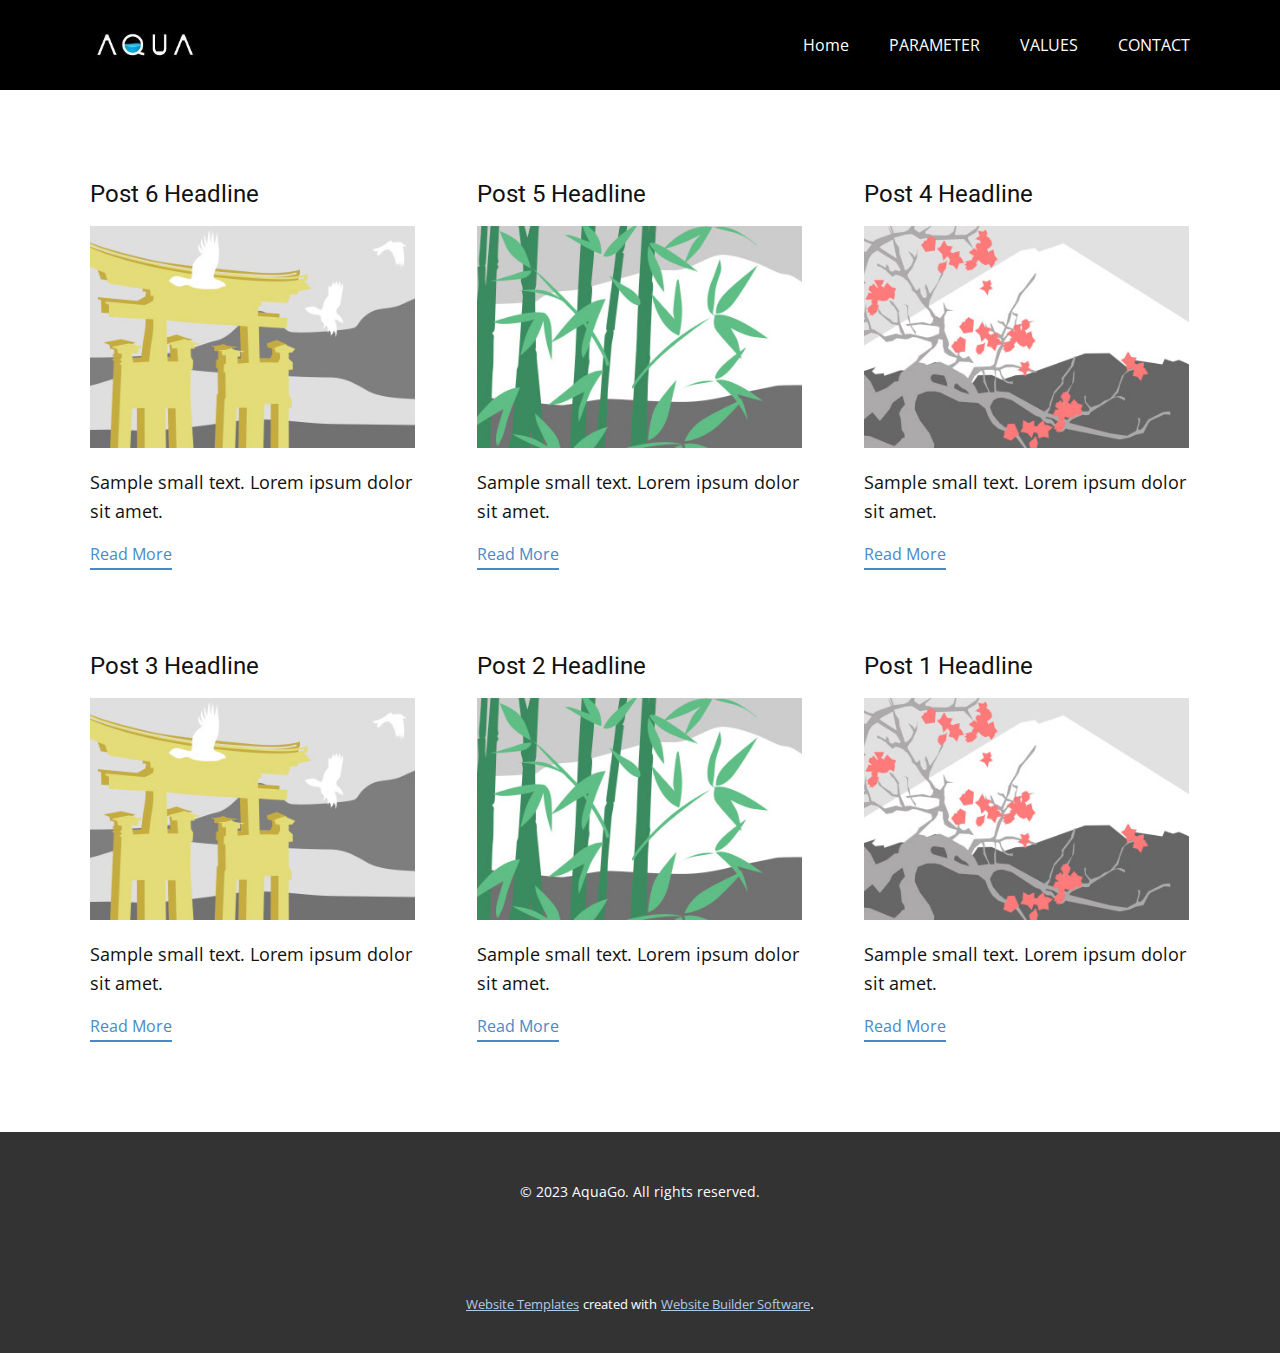
<file: blog/blog.html>
<!DOCTYPE html>
<html style="font-size: 16px;" lang="en"><head>
    <meta name="viewport" content="width=device-width, initial-scale=1.0">
    <meta charset="utf-8">
    <meta name="keywords" content="">
    <meta name="description" content="">
    <title>Blog Template</title>
    <link rel="stylesheet" href="../nicepage.css" media="screen">
<link rel="stylesheet" href="../Blog-Template.css" media="screen">
    <script class="u-script" type="text/javascript" src="../jquery.js" defer=""></script>
    <script class="u-script" type="text/javascript" src="../nicepage.js" defer=""></script>
    <meta name="generator" content="Nicepage 5.7.9, nicepage.com">
    <link id="u-theme-google-font" rel="stylesheet" href="https://fonts.googleapis.com/css?family=Roboto:100,100i,300,300i,400,400i,500,500i,700,700i,900,900i|Open+Sans:300,300i,400,400i,500,500i,600,600i,700,700i,800,800i">
    
    
    <script type="application/ld+json">{
		"@context": "http://schema.org",
		"@type": "Organization",
		"name": "",
		"logo": "images/aqua1.jpg"
}</script>
    <meta name="theme-color" content="#478ac9">
  <meta data-intl-tel-input-cdn-path="intlTelInput/"></head>
  <body class="u-body u-xl-mode" data-lang="en"><header class="u-black u-clearfix u-header u-header" id="sec-11ad"><div class="u-clearfix u-sheet u-sheet-1">
        <a href="../Home.html#sec-2b7b" class="u-image u-logo u-image-1" title="Aqua" data-image-width="224" data-image-height="96">
          <img src="../images/aqua1.jpg" class="u-logo-image u-logo-image-1">
        </a>
        <nav class="u-menu u-menu-one-level u-offcanvas u-menu-1">
          <div class="menu-collapse" style="font-size: 1rem; letter-spacing: 0px;">
            <a class="u-button-style u-custom-left-right-menu-spacing u-custom-padding-bottom u-custom-top-bottom-menu-spacing u-nav-link u-text-active-palette-1-base u-text-hover-palette-2-base" href="#">
              <svg class="u-svg-link" viewBox="0 0 24 24"><use xmlns:xlink="http://www.w3.org/1999/xlink" xlink:href="#menu-hamburger"></use></svg>
              <svg class="u-svg-content" version="1.1" id="menu-hamburger" viewBox="0 0 16 16" x="0px" y="0px" xmlns:xlink="http://www.w3.org/1999/xlink" xmlns="http://www.w3.org/2000/svg"><g><rect y="1" width="16" height="2"></rect><rect y="7" width="16" height="2"></rect><rect y="13" width="16" height="2"></rect>
</g></svg>
            </a>
          </div>
          <div class="u-custom-menu u-nav-container">
            <ul class="u-nav u-unstyled u-nav-1"><li class="u-nav-item"><a class="u-button-style u-nav-link u-text-active-palette-1-base u-text-hover-palette-2-base" href="../Home.html#sec-2b7b" style="padding: 10px 20px;">Home</a>
</li><li class="u-nav-item"><a class="u-button-style u-nav-link u-text-active-palette-1-base u-text-hover-palette-2-base" href="../Home.html#sec-893f" style="padding: 10px 20px;">PARAMETER</a>
</li><li class="u-nav-item"><a class="u-button-style u-nav-link u-text-active-palette-1-base u-text-hover-palette-2-base" href="../Home.html#sec-11d4" style="padding: 10px 20px;">VALUES</a>
</li><li class="u-nav-item"><a class="u-button-style u-nav-link u-text-active-palette-1-base u-text-hover-palette-2-base" href="../Home.html#sec-4640" style="padding: 10px 20px;">CONTACT</a>
</li></ul>
          </div>
          <div class="u-custom-menu u-nav-container-collapse">
            <div class="u-black u-container-style u-inner-container-layout u-opacity u-opacity-95 u-sidenav">
              <div class="u-inner-container-layout u-sidenav-overflow">
                <div class="u-menu-close"></div>
                <ul class="u-align-center u-nav u-popupmenu-items u-unstyled u-nav-2"><li class="u-nav-item"><a class="u-button-style u-nav-link" href="../Home.html#sec-2b7b">Home</a>
</li><li class="u-nav-item"><a class="u-button-style u-nav-link" href="../Home.html#sec-893f">PARAMETER</a>
</li><li class="u-nav-item"><a class="u-button-style u-nav-link" href="../Home.html#sec-11d4">VALUES</a>
</li><li class="u-nav-item"><a class="u-button-style u-nav-link" href="../Home.html#sec-4640">CONTACT</a>
</li></ul>
              </div>
            </div>
            <div class="u-black u-menu-overlay u-opacity u-opacity-70"></div>
          </div>
        </nav>
      </div></header>
    <section class="u-clearfix u-section-1" id="sec-e5cd">
      <div class="u-clearfix u-sheet u-valign-middle u-sheet-1"><!--blog--><!--blog_options_json--><!--{"type":"Recent","source":"","tags":"","count":""}--><!--/blog_options_json-->
        <div class="u-blog u-expanded-width u-repeater u-repeater-1"><!--blog_post-->
          <div class="u-blog-post u-container-style u-repeater-item u-white u-repeater-item-1">
            <div class="u-container-layout u-similar-container u-valign-top u-container-layout-1"><!--blog_post_header-->
              <h4 class="u-blog-control u-text u-text-1">
                <a class="u-post-header-link" href="../blog/post-5.html">Post 6 Headline</a>
              </h4><!--/blog_post_header--><!--blog_post_image-->
              <a class="u-post-header-link" href="../blog/post-5.html"><img alt="" class="u-blog-control u-expanded-width u-image u-image-default u-image-1" src="../images/8ad73f3c.jpeg"></a><!--/blog_post_image--><!--blog_post_content-->
              <div class="u-blog-control u-post-content u-text u-text-2 fr-view">Sample small text. Lorem ipsum dolor sit amet.</div><!--/blog_post_content--><!--blog_post_readmore-->
              <a href="../blog/post-5.html" class="u-blog-control u-border-2 u-border-palette-1-base u-btn u-btn-rectangle u-button-style u-none u-btn-1"><!--blog_post_readmore_content--><!--options_json--><!--{"content":"","defaultValue":"Read More"}--><!--/options_json-->Read More<!--/blog_post_readmore_content--></a><!--/blog_post_readmore-->
            </div>
          </div><div class="u-blog-post u-container-style u-repeater-item u-video-cover u-white">
            <div class="u-container-layout u-similar-container u-valign-top u-container-layout-2"><!--blog_post_header-->
              <h4 class="u-blog-control u-text u-text-3">
                <a class="u-post-header-link" href="../blog/post-4.html">Post 5 Headline</a>
              </h4><!--/blog_post_header--><!--blog_post_image-->
              <a class="u-post-header-link" href="../blog/post-4.html"><img alt="" class="u-blog-control u-expanded-width u-image u-image-default u-image-2" src="../images/68f64b9d.jpeg"></a><!--/blog_post_image--><!--blog_post_content-->
              <div class="u-blog-control u-post-content u-text u-text-4 fr-view">Sample small text. Lorem ipsum dolor sit amet.</div><!--/blog_post_content--><!--blog_post_readmore-->
              <a href="../blog/post-4.html" class="u-blog-control u-border-2 u-border-palette-1-base u-btn u-btn-rectangle u-button-style u-none u-btn-2"><!--blog_post_readmore_content--><!--options_json--><!--{"content":"","defaultValue":"Read More"}--><!--/options_json-->Read More<!--/blog_post_readmore_content--></a><!--/blog_post_readmore-->
            </div>
          </div><div class="u-blog-post u-container-style u-repeater-item u-video-cover u-white">
            <div class="u-container-layout u-similar-container u-valign-top u-container-layout-3"><!--blog_post_header-->
              <h4 class="u-blog-control u-text u-text-5">
                <a class="u-post-header-link" href="../blog/post-3.html">Post 4 Headline</a>
              </h4><!--/blog_post_header--><!--blog_post_image-->
              <a class="u-post-header-link" href="../blog/post-3.html"><img alt="" class="u-blog-control u-expanded-width u-image u-image-default u-image-3" src="../images/0fd3416c.jpeg"></a><!--/blog_post_image--><!--blog_post_content-->
              <div class="u-blog-control u-post-content u-text u-text-6 fr-view">Sample small text. Lorem ipsum dolor sit amet.</div><!--/blog_post_content--><!--blog_post_readmore-->
              <a href="../blog/post-3.html" class="u-blog-control u-border-2 u-border-palette-1-base u-btn u-btn-rectangle u-button-style u-none u-btn-3"><!--blog_post_readmore_content--><!--options_json--><!--{"content":"","defaultValue":"Read More"}--><!--/options_json-->Read More<!--/blog_post_readmore_content--></a><!--/blog_post_readmore-->
            </div>
          </div><div class="u-blog-post u-container-style u-repeater-item u-white u-repeater-item-1">
            <div class="u-container-layout u-similar-container u-valign-top u-container-layout-1"><!--blog_post_header-->
              <h4 class="u-blog-control u-text u-text-1">
                <a class="u-post-header-link" href="../blog/post-2.html">Post 3 Headline</a>
              </h4><!--/blog_post_header--><!--blog_post_image-->
              <a class="u-post-header-link" href="../blog/post-2.html"><img alt="" class="u-blog-control u-expanded-width u-image u-image-default u-image-1" src="../images/8ad73f3c.jpeg"></a><!--/blog_post_image--><!--blog_post_content-->
              <div class="u-blog-control u-post-content u-text u-text-2 fr-view">Sample small text. Lorem ipsum dolor sit amet.</div><!--/blog_post_content--><!--blog_post_readmore-->
              <a href="../blog/post-2.html" class="u-blog-control u-border-2 u-border-palette-1-base u-btn u-btn-rectangle u-button-style u-none u-btn-1"><!--blog_post_readmore_content--><!--options_json--><!--{"content":"","defaultValue":"Read More"}--><!--/options_json-->Read More<!--/blog_post_readmore_content--></a><!--/blog_post_readmore-->
            </div>
          </div><div class="u-blog-post u-container-style u-repeater-item u-video-cover u-white">
            <div class="u-container-layout u-similar-container u-valign-top u-container-layout-2"><!--blog_post_header-->
              <h4 class="u-blog-control u-text u-text-3">
                <a class="u-post-header-link" href="../blog/post-1.html">Post 2 Headline</a>
              </h4><!--/blog_post_header--><!--blog_post_image-->
              <a class="u-post-header-link" href="../blog/post-1.html"><img alt="" class="u-blog-control u-expanded-width u-image u-image-default u-image-2" src="../images/68f64b9d.jpeg"></a><!--/blog_post_image--><!--blog_post_content-->
              <div class="u-blog-control u-post-content u-text u-text-4 fr-view">Sample small text. Lorem ipsum dolor sit amet.</div><!--/blog_post_content--><!--blog_post_readmore-->
              <a href="../blog/post-1.html" class="u-blog-control u-border-2 u-border-palette-1-base u-btn u-btn-rectangle u-button-style u-none u-btn-2"><!--blog_post_readmore_content--><!--options_json--><!--{"content":"","defaultValue":"Read More"}--><!--/options_json-->Read More<!--/blog_post_readmore_content--></a><!--/blog_post_readmore-->
            </div>
          </div><div class="u-blog-post u-container-style u-repeater-item u-video-cover u-white">
            <div class="u-container-layout u-similar-container u-valign-top u-container-layout-3"><!--blog_post_header-->
              <h4 class="u-blog-control u-text u-text-5">
                <a class="u-post-header-link" href="../blog/post.html">Post 1 Headline</a>
              </h4><!--/blog_post_header--><!--blog_post_image-->
              <a class="u-post-header-link" href="../blog/post.html"><img alt="" class="u-blog-control u-expanded-width u-image u-image-default u-image-3" src="../images/0fd3416c.jpeg"></a><!--/blog_post_image--><!--blog_post_content-->
              <div class="u-blog-control u-post-content u-text u-text-6 fr-view">Sample small text. Lorem ipsum dolor sit amet.</div><!--/blog_post_content--><!--blog_post_readmore-->
              <a href="../blog/post.html" class="u-blog-control u-border-2 u-border-palette-1-base u-btn u-btn-rectangle u-button-style u-none u-btn-3"><!--blog_post_readmore_content--><!--options_json--><!--{"content":"","defaultValue":"Read More"}--><!--/options_json-->Read More<!--/blog_post_readmore_content--></a><!--/blog_post_readmore-->
            </div>
          </div><!--/blog_post--><!--blog_post-->
          <!--/blog_post--><!--blog_post-->
          <!--/blog_post-->
        </div><!--/blog-->
      </div>
    </section>
    
    
    <footer class="u-align-center u-clearfix u-footer u-grey-80 u-footer" id="sec-50b7"><div class="u-clearfix u-sheet u-sheet-1">
        <p class="u-small-text u-text u-text-variant u-text-1"> © 2023 AquaGo. All rights reserved.</p>
      </div></footer>
    <section class="u-backlink u-clearfix u-grey-80">
      <a class="u-link" href="https://nicepage.com/website-templates" target="_blank">
        <span>Website Templates</span>
      </a>
      <p class="u-text">
        <span>created with</span>
      </p>
      <a class="u-link" href="" target="_blank">
        <span>Website Builder Software</span>
      </a>. 
    </section>
  
</body></html>
</file>
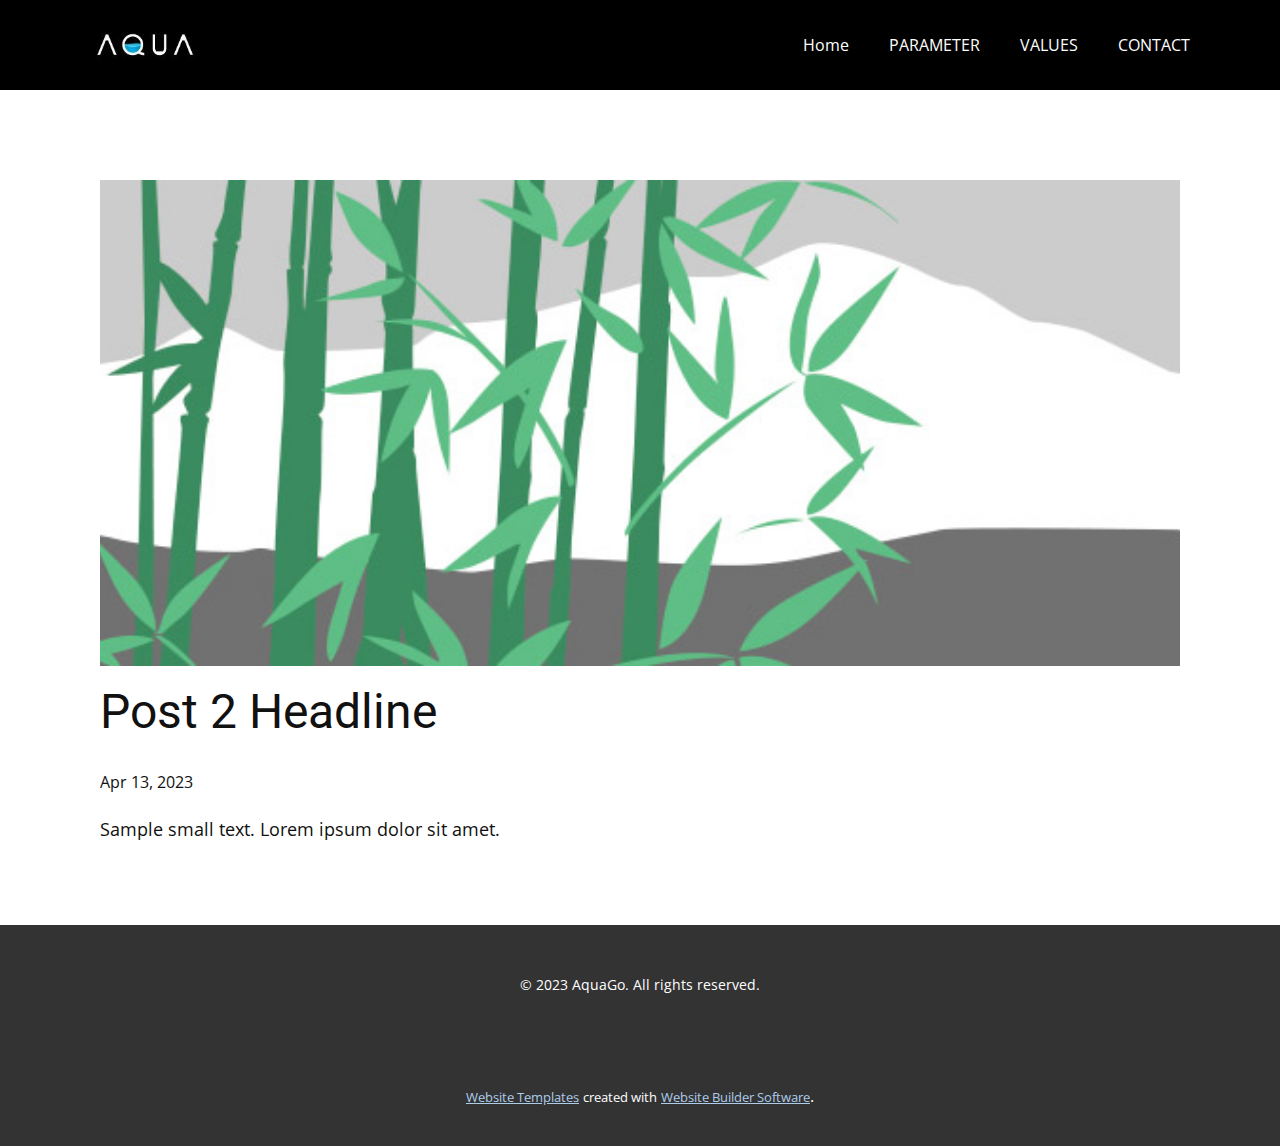
<file: blog/post-1.html>
<!DOCTYPE html>
<html style="font-size: 16px;" lang="en"><head>
    <meta name="viewport" content="width=device-width, initial-scale=1.0">
    <meta charset="utf-8">
    <meta name="keywords" content="Post 1 Headline">
    <meta name="description" content="">
    <title>Post 2 Headline</title>
    <link rel="stylesheet" href="../nicepage.css" media="screen">
<link rel="stylesheet" href="../Post-Template.css" media="screen">
    <script class="u-script" type="text/javascript" src="../jquery.js" defer=""></script>
    <script class="u-script" type="text/javascript" src="../nicepage.js" defer=""></script>
    <meta name="generator" content="Nicepage 5.7.9, nicepage.com">
    <link id="u-theme-google-font" rel="stylesheet" href="https://fonts.googleapis.com/css?family=Roboto:100,100i,300,300i,400,400i,500,500i,700,700i,900,900i|Open+Sans:300,300i,400,400i,500,500i,600,600i,700,700i,800,800i">
    
    
    <script type="application/ld+json">{
		"@context": "http://schema.org",
		"@type": "Organization",
		"name": "",
		"logo": "images/aqua1.jpg"
}</script>
    <meta name="theme-color" content="#478ac9">
  <meta data-intl-tel-input-cdn-path="intlTelInput/"></head>
  <body class="u-body u-xl-mode" data-lang="en"><header class="u-black u-clearfix u-header u-header" id="sec-11ad"><div class="u-clearfix u-sheet u-sheet-1">
        <a href="../Home.html#sec-2b7b" class="u-image u-logo u-image-1" title="Aqua" data-image-width="224" data-image-height="96">
          <img src="../images/aqua1.jpg" class="u-logo-image u-logo-image-1">
        </a>
        <nav class="u-menu u-menu-one-level u-offcanvas u-menu-1">
          <div class="menu-collapse" style="font-size: 1rem; letter-spacing: 0px;">
            <a class="u-button-style u-custom-left-right-menu-spacing u-custom-padding-bottom u-custom-top-bottom-menu-spacing u-nav-link u-text-active-palette-1-base u-text-hover-palette-2-base" href="#">
              <svg class="u-svg-link" viewBox="0 0 24 24"><use xmlns:xlink="http://www.w3.org/1999/xlink" xlink:href="#menu-hamburger"></use></svg>
              <svg class="u-svg-content" version="1.1" id="menu-hamburger" viewBox="0 0 16 16" x="0px" y="0px" xmlns:xlink="http://www.w3.org/1999/xlink" xmlns="http://www.w3.org/2000/svg"><g><rect y="1" width="16" height="2"></rect><rect y="7" width="16" height="2"></rect><rect y="13" width="16" height="2"></rect>
</g></svg>
            </a>
          </div>
          <div class="u-custom-menu u-nav-container">
            <ul class="u-nav u-unstyled u-nav-1"><li class="u-nav-item"><a class="u-button-style u-nav-link u-text-active-palette-1-base u-text-hover-palette-2-base" href="../Home.html#sec-2b7b" style="padding: 10px 20px;">Home</a>
</li><li class="u-nav-item"><a class="u-button-style u-nav-link u-text-active-palette-1-base u-text-hover-palette-2-base" href="../Home.html#sec-893f" style="padding: 10px 20px;">PARAMETER</a>
</li><li class="u-nav-item"><a class="u-button-style u-nav-link u-text-active-palette-1-base u-text-hover-palette-2-base" href="../Home.html#sec-11d4" style="padding: 10px 20px;">VALUES</a>
</li><li class="u-nav-item"><a class="u-button-style u-nav-link u-text-active-palette-1-base u-text-hover-palette-2-base" href="../Home.html#sec-4640" style="padding: 10px 20px;">CONTACT</a>
</li></ul>
          </div>
          <div class="u-custom-menu u-nav-container-collapse">
            <div class="u-black u-container-style u-inner-container-layout u-opacity u-opacity-95 u-sidenav">
              <div class="u-inner-container-layout u-sidenav-overflow">
                <div class="u-menu-close"></div>
                <ul class="u-align-center u-nav u-popupmenu-items u-unstyled u-nav-2"><li class="u-nav-item"><a class="u-button-style u-nav-link" href="../Home.html#sec-2b7b">Home</a>
</li><li class="u-nav-item"><a class="u-button-style u-nav-link" href="../Home.html#sec-893f">PARAMETER</a>
</li><li class="u-nav-item"><a class="u-button-style u-nav-link" href="../Home.html#sec-11d4">VALUES</a>
</li><li class="u-nav-item"><a class="u-button-style u-nav-link" href="../Home.html#sec-4640">CONTACT</a>
</li></ul>
              </div>
            </div>
            <div class="u-black u-menu-overlay u-opacity u-opacity-70"></div>
          </div>
        </nav>
      </div></header>
    <section class="u-align-center u-clearfix u-section-1" id="sec-d209">
      <div class="u-clearfix u-sheet u-valign-middle-md u-valign-middle-sm u-valign-middle-xs u-sheet-1"><!--post_details--><!--post_details_options_json--><!--{"source":""}--><!--/post_details_options_json--><!--blog_post-->
        <div class="u-container-style u-expanded-width u-post-details u-post-details-1">
          <div class="u-container-layout u-valign-middle u-container-layout-1"><!--blog_post_image-->
            <img alt="" class="u-blog-control u-expanded-width u-image u-image-default u-image-1" src="../images/68f64b9d.jpeg"><!--/blog_post_image--><!--blog_post_header-->
            <h2 class="u-blog-control u-text u-text-1">Post 2 Headline</h2><!--/blog_post_header--><!--blog_post_metadata-->
            <div class="u-blog-control u-metadata u-metadata-1"><!--blog_post_metadata_date-->
              <span class="u-meta-date u-meta-icon">Apr 13, 2023</span><!--/blog_post_metadata_date--><!--blog_post_metadata_category-->
              <!--/blog_post_metadata_category--><!--blog_post_metadata_comments-->
              <!--/blog_post_metadata_comments-->
            </div><!--/blog_post_metadata--><!--blog_post_content-->
            <div class="u-align-justify u-blog-control u-post-content u-text u-text-2 fr-view">
  Sample small text. Lorem ipsum dolor sit amet.
  </div><!--/blog_post_content-->
          </div>
        </div><!--/blog_post--><!--/post_details-->
      </div>
    </section>
    
    
    <footer class="u-align-center u-clearfix u-footer u-grey-80 u-footer" id="sec-50b7"><div class="u-clearfix u-sheet u-sheet-1">
        <p class="u-small-text u-text u-text-variant u-text-1"> © 2023 AquaGo. All rights reserved.</p>
      </div></footer>
    <section class="u-backlink u-clearfix u-grey-80">
      <a class="u-link" href="https://nicepage.com/website-templates" target="_blank">
        <span>Website Templates</span>
      </a>
      <p class="u-text">
        <span>created with</span>
      </p>
      <a class="u-link" href="" target="_blank">
        <span>Website Builder Software</span>
      </a>. 
    </section>
  
</body></html>
</file>
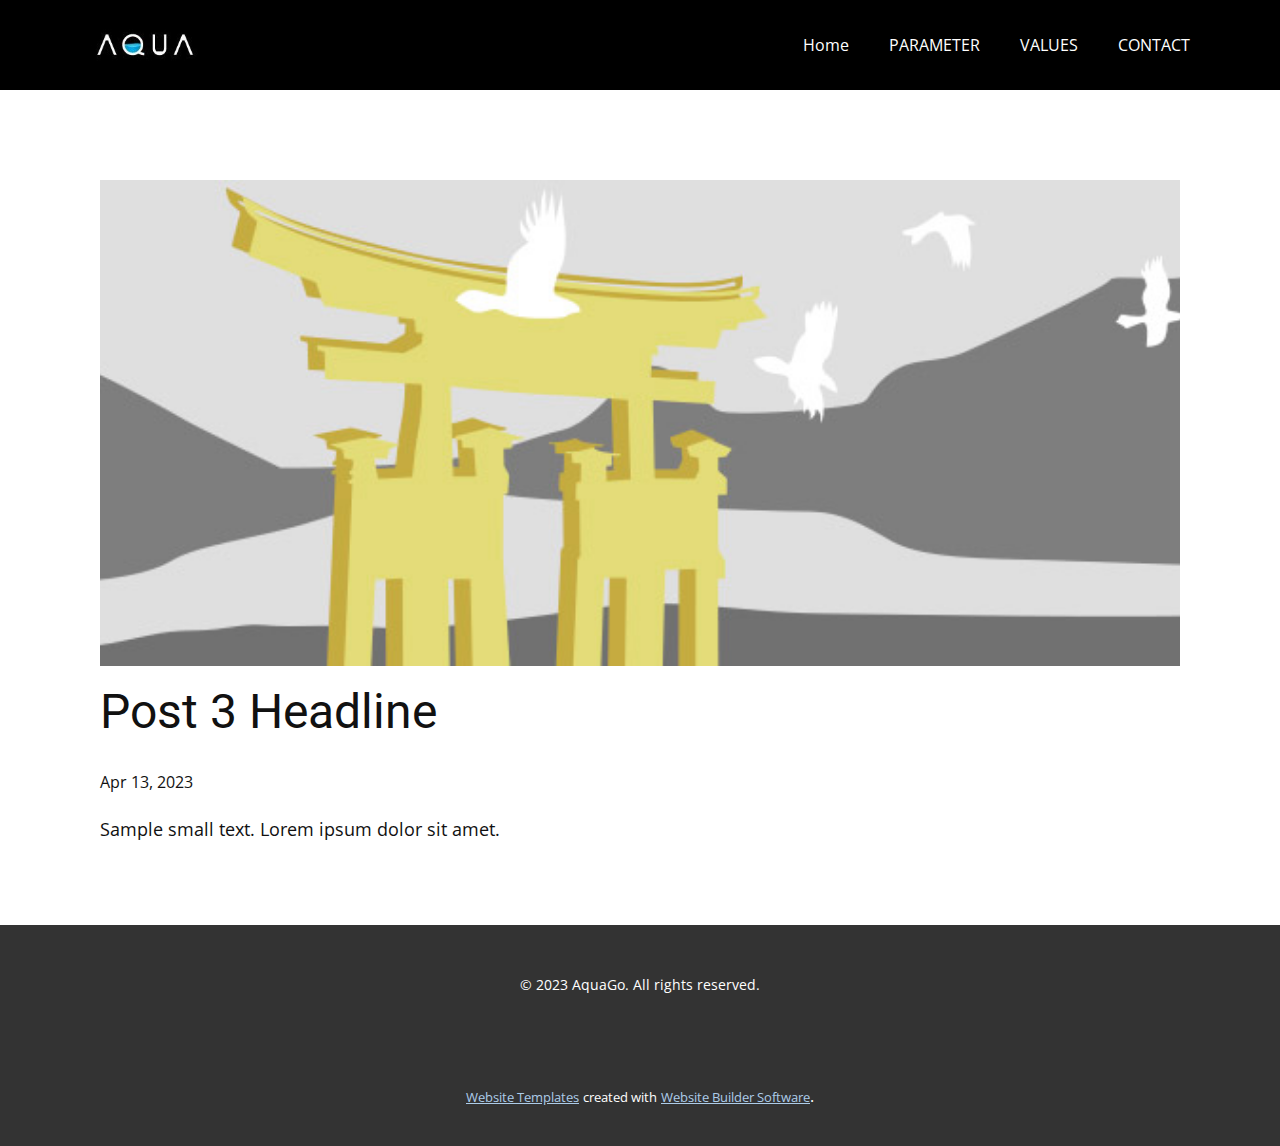
<file: blog/post-2.html>
<!DOCTYPE html>
<html style="font-size: 16px;" lang="en"><head>
    <meta name="viewport" content="width=device-width, initial-scale=1.0">
    <meta charset="utf-8">
    <meta name="keywords" content="Post 1 Headline">
    <meta name="description" content="">
    <title>Post 3 Headline</title>
    <link rel="stylesheet" href="../nicepage.css" media="screen">
<link rel="stylesheet" href="../Post-Template.css" media="screen">
    <script class="u-script" type="text/javascript" src="../jquery.js" defer=""></script>
    <script class="u-script" type="text/javascript" src="../nicepage.js" defer=""></script>
    <meta name="generator" content="Nicepage 5.7.9, nicepage.com">
    <link id="u-theme-google-font" rel="stylesheet" href="https://fonts.googleapis.com/css?family=Roboto:100,100i,300,300i,400,400i,500,500i,700,700i,900,900i|Open+Sans:300,300i,400,400i,500,500i,600,600i,700,700i,800,800i">
    
    
    <script type="application/ld+json">{
		"@context": "http://schema.org",
		"@type": "Organization",
		"name": "",
		"logo": "images/aqua1.jpg"
}</script>
    <meta name="theme-color" content="#478ac9">
  <meta data-intl-tel-input-cdn-path="intlTelInput/"></head>
  <body class="u-body u-xl-mode" data-lang="en"><header class="u-black u-clearfix u-header u-header" id="sec-11ad"><div class="u-clearfix u-sheet u-sheet-1">
        <a href="../Home.html#sec-2b7b" class="u-image u-logo u-image-1" title="Aqua" data-image-width="224" data-image-height="96">
          <img src="../images/aqua1.jpg" class="u-logo-image u-logo-image-1">
        </a>
        <nav class="u-menu u-menu-one-level u-offcanvas u-menu-1">
          <div class="menu-collapse" style="font-size: 1rem; letter-spacing: 0px;">
            <a class="u-button-style u-custom-left-right-menu-spacing u-custom-padding-bottom u-custom-top-bottom-menu-spacing u-nav-link u-text-active-palette-1-base u-text-hover-palette-2-base" href="#">
              <svg class="u-svg-link" viewBox="0 0 24 24"><use xmlns:xlink="http://www.w3.org/1999/xlink" xlink:href="#menu-hamburger"></use></svg>
              <svg class="u-svg-content" version="1.1" id="menu-hamburger" viewBox="0 0 16 16" x="0px" y="0px" xmlns:xlink="http://www.w3.org/1999/xlink" xmlns="http://www.w3.org/2000/svg"><g><rect y="1" width="16" height="2"></rect><rect y="7" width="16" height="2"></rect><rect y="13" width="16" height="2"></rect>
</g></svg>
            </a>
          </div>
          <div class="u-custom-menu u-nav-container">
            <ul class="u-nav u-unstyled u-nav-1"><li class="u-nav-item"><a class="u-button-style u-nav-link u-text-active-palette-1-base u-text-hover-palette-2-base" href="../Home.html#sec-2b7b" style="padding: 10px 20px;">Home</a>
</li><li class="u-nav-item"><a class="u-button-style u-nav-link u-text-active-palette-1-base u-text-hover-palette-2-base" href="../Home.html#sec-893f" style="padding: 10px 20px;">PARAMETER</a>
</li><li class="u-nav-item"><a class="u-button-style u-nav-link u-text-active-palette-1-base u-text-hover-palette-2-base" href="../Home.html#sec-11d4" style="padding: 10px 20px;">VALUES</a>
</li><li class="u-nav-item"><a class="u-button-style u-nav-link u-text-active-palette-1-base u-text-hover-palette-2-base" href="../Home.html#sec-4640" style="padding: 10px 20px;">CONTACT</a>
</li></ul>
          </div>
          <div class="u-custom-menu u-nav-container-collapse">
            <div class="u-black u-container-style u-inner-container-layout u-opacity u-opacity-95 u-sidenav">
              <div class="u-inner-container-layout u-sidenav-overflow">
                <div class="u-menu-close"></div>
                <ul class="u-align-center u-nav u-popupmenu-items u-unstyled u-nav-2"><li class="u-nav-item"><a class="u-button-style u-nav-link" href="../Home.html#sec-2b7b">Home</a>
</li><li class="u-nav-item"><a class="u-button-style u-nav-link" href="../Home.html#sec-893f">PARAMETER</a>
</li><li class="u-nav-item"><a class="u-button-style u-nav-link" href="../Home.html#sec-11d4">VALUES</a>
</li><li class="u-nav-item"><a class="u-button-style u-nav-link" href="../Home.html#sec-4640">CONTACT</a>
</li></ul>
              </div>
            </div>
            <div class="u-black u-menu-overlay u-opacity u-opacity-70"></div>
          </div>
        </nav>
      </div></header>
    <section class="u-align-center u-clearfix u-section-1" id="sec-d209">
      <div class="u-clearfix u-sheet u-valign-middle-md u-valign-middle-sm u-valign-middle-xs u-sheet-1"><!--post_details--><!--post_details_options_json--><!--{"source":""}--><!--/post_details_options_json--><!--blog_post-->
        <div class="u-container-style u-expanded-width u-post-details u-post-details-1">
          <div class="u-container-layout u-valign-middle u-container-layout-1"><!--blog_post_image-->
            <img alt="" class="u-blog-control u-expanded-width u-image u-image-default u-image-1" src="../images/8ad73f3c.jpeg"><!--/blog_post_image--><!--blog_post_header-->
            <h2 class="u-blog-control u-text u-text-1">Post 3 Headline</h2><!--/blog_post_header--><!--blog_post_metadata-->
            <div class="u-blog-control u-metadata u-metadata-1"><!--blog_post_metadata_date-->
              <span class="u-meta-date u-meta-icon">Apr 13, 2023</span><!--/blog_post_metadata_date--><!--blog_post_metadata_category-->
              <!--/blog_post_metadata_category--><!--blog_post_metadata_comments-->
              <!--/blog_post_metadata_comments-->
            </div><!--/blog_post_metadata--><!--blog_post_content-->
            <div class="u-align-justify u-blog-control u-post-content u-text u-text-2 fr-view">
  Sample small text. Lorem ipsum dolor sit amet.
  </div><!--/blog_post_content-->
          </div>
        </div><!--/blog_post--><!--/post_details-->
      </div>
    </section>
    
    
    <footer class="u-align-center u-clearfix u-footer u-grey-80 u-footer" id="sec-50b7"><div class="u-clearfix u-sheet u-sheet-1">
        <p class="u-small-text u-text u-text-variant u-text-1"> © 2023 AquaGo. All rights reserved.</p>
      </div></footer>
    <section class="u-backlink u-clearfix u-grey-80">
      <a class="u-link" href="https://nicepage.com/website-templates" target="_blank">
        <span>Website Templates</span>
      </a>
      <p class="u-text">
        <span>created with</span>
      </p>
      <a class="u-link" href="" target="_blank">
        <span>Website Builder Software</span>
      </a>. 
    </section>
  
</body></html>
</file>
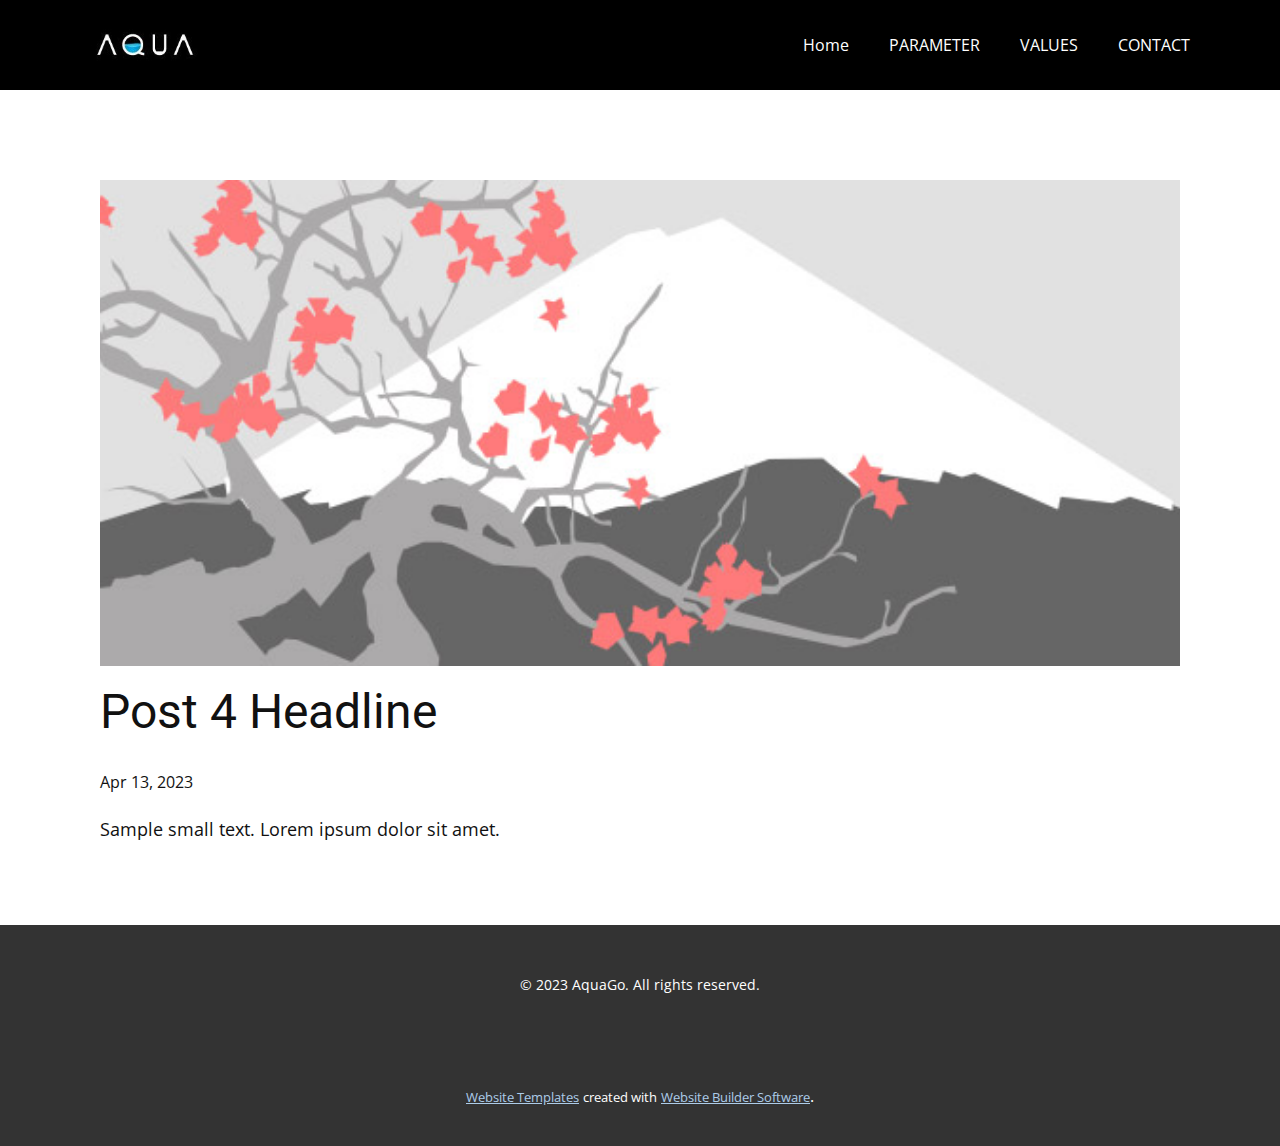
<file: blog/post-3.html>
<!DOCTYPE html>
<html style="font-size: 16px;" lang="en"><head>
    <meta name="viewport" content="width=device-width, initial-scale=1.0">
    <meta charset="utf-8">
    <meta name="keywords" content="Post 1 Headline">
    <meta name="description" content="">
    <title>Post 4 Headline</title>
    <link rel="stylesheet" href="../nicepage.css" media="screen">
<link rel="stylesheet" href="../Post-Template.css" media="screen">
    <script class="u-script" type="text/javascript" src="../jquery.js" defer=""></script>
    <script class="u-script" type="text/javascript" src="../nicepage.js" defer=""></script>
    <meta name="generator" content="Nicepage 5.7.9, nicepage.com">
    <link id="u-theme-google-font" rel="stylesheet" href="https://fonts.googleapis.com/css?family=Roboto:100,100i,300,300i,400,400i,500,500i,700,700i,900,900i|Open+Sans:300,300i,400,400i,500,500i,600,600i,700,700i,800,800i">
    
    
    <script type="application/ld+json">{
		"@context": "http://schema.org",
		"@type": "Organization",
		"name": "",
		"logo": "images/aqua1.jpg"
}</script>
    <meta name="theme-color" content="#478ac9">
  <meta data-intl-tel-input-cdn-path="intlTelInput/"></head>
  <body class="u-body u-xl-mode" data-lang="en"><header class="u-black u-clearfix u-header u-header" id="sec-11ad"><div class="u-clearfix u-sheet u-sheet-1">
        <a href="../Home.html#sec-2b7b" class="u-image u-logo u-image-1" title="Aqua" data-image-width="224" data-image-height="96">
          <img src="../images/aqua1.jpg" class="u-logo-image u-logo-image-1">
        </a>
        <nav class="u-menu u-menu-one-level u-offcanvas u-menu-1">
          <div class="menu-collapse" style="font-size: 1rem; letter-spacing: 0px;">
            <a class="u-button-style u-custom-left-right-menu-spacing u-custom-padding-bottom u-custom-top-bottom-menu-spacing u-nav-link u-text-active-palette-1-base u-text-hover-palette-2-base" href="#">
              <svg class="u-svg-link" viewBox="0 0 24 24"><use xmlns:xlink="http://www.w3.org/1999/xlink" xlink:href="#menu-hamburger"></use></svg>
              <svg class="u-svg-content" version="1.1" id="menu-hamburger" viewBox="0 0 16 16" x="0px" y="0px" xmlns:xlink="http://www.w3.org/1999/xlink" xmlns="http://www.w3.org/2000/svg"><g><rect y="1" width="16" height="2"></rect><rect y="7" width="16" height="2"></rect><rect y="13" width="16" height="2"></rect>
</g></svg>
            </a>
          </div>
          <div class="u-custom-menu u-nav-container">
            <ul class="u-nav u-unstyled u-nav-1"><li class="u-nav-item"><a class="u-button-style u-nav-link u-text-active-palette-1-base u-text-hover-palette-2-base" href="../Home.html#sec-2b7b" style="padding: 10px 20px;">Home</a>
</li><li class="u-nav-item"><a class="u-button-style u-nav-link u-text-active-palette-1-base u-text-hover-palette-2-base" href="../Home.html#sec-893f" style="padding: 10px 20px;">PARAMETER</a>
</li><li class="u-nav-item"><a class="u-button-style u-nav-link u-text-active-palette-1-base u-text-hover-palette-2-base" href="../Home.html#sec-11d4" style="padding: 10px 20px;">VALUES</a>
</li><li class="u-nav-item"><a class="u-button-style u-nav-link u-text-active-palette-1-base u-text-hover-palette-2-base" href="../Home.html#sec-4640" style="padding: 10px 20px;">CONTACT</a>
</li></ul>
          </div>
          <div class="u-custom-menu u-nav-container-collapse">
            <div class="u-black u-container-style u-inner-container-layout u-opacity u-opacity-95 u-sidenav">
              <div class="u-inner-container-layout u-sidenav-overflow">
                <div class="u-menu-close"></div>
                <ul class="u-align-center u-nav u-popupmenu-items u-unstyled u-nav-2"><li class="u-nav-item"><a class="u-button-style u-nav-link" href="../Home.html#sec-2b7b">Home</a>
</li><li class="u-nav-item"><a class="u-button-style u-nav-link" href="../Home.html#sec-893f">PARAMETER</a>
</li><li class="u-nav-item"><a class="u-button-style u-nav-link" href="../Home.html#sec-11d4">VALUES</a>
</li><li class="u-nav-item"><a class="u-button-style u-nav-link" href="../Home.html#sec-4640">CONTACT</a>
</li></ul>
              </div>
            </div>
            <div class="u-black u-menu-overlay u-opacity u-opacity-70"></div>
          </div>
        </nav>
      </div></header>
    <section class="u-align-center u-clearfix u-section-1" id="sec-d209">
      <div class="u-clearfix u-sheet u-valign-middle-md u-valign-middle-sm u-valign-middle-xs u-sheet-1"><!--post_details--><!--post_details_options_json--><!--{"source":""}--><!--/post_details_options_json--><!--blog_post-->
        <div class="u-container-style u-expanded-width u-post-details u-post-details-1">
          <div class="u-container-layout u-valign-middle u-container-layout-1"><!--blog_post_image-->
            <img alt="" class="u-blog-control u-expanded-width u-image u-image-default u-image-1" src="../images/0fd3416c.jpeg"><!--/blog_post_image--><!--blog_post_header-->
            <h2 class="u-blog-control u-text u-text-1">Post 4 Headline</h2><!--/blog_post_header--><!--blog_post_metadata-->
            <div class="u-blog-control u-metadata u-metadata-1"><!--blog_post_metadata_date-->
              <span class="u-meta-date u-meta-icon">Apr 13, 2023</span><!--/blog_post_metadata_date--><!--blog_post_metadata_category-->
              <!--/blog_post_metadata_category--><!--blog_post_metadata_comments-->
              <!--/blog_post_metadata_comments-->
            </div><!--/blog_post_metadata--><!--blog_post_content-->
            <div class="u-align-justify u-blog-control u-post-content u-text u-text-2 fr-view">
  Sample small text. Lorem ipsum dolor sit amet.
  </div><!--/blog_post_content-->
          </div>
        </div><!--/blog_post--><!--/post_details-->
      </div>
    </section>
    
    
    <footer class="u-align-center u-clearfix u-footer u-grey-80 u-footer" id="sec-50b7"><div class="u-clearfix u-sheet u-sheet-1">
        <p class="u-small-text u-text u-text-variant u-text-1"> © 2023 AquaGo. All rights reserved.</p>
      </div></footer>
    <section class="u-backlink u-clearfix u-grey-80">
      <a class="u-link" href="https://nicepage.com/website-templates" target="_blank">
        <span>Website Templates</span>
      </a>
      <p class="u-text">
        <span>created with</span>
      </p>
      <a class="u-link" href="" target="_blank">
        <span>Website Builder Software</span>
      </a>. 
    </section>
  
</body></html>
</file>
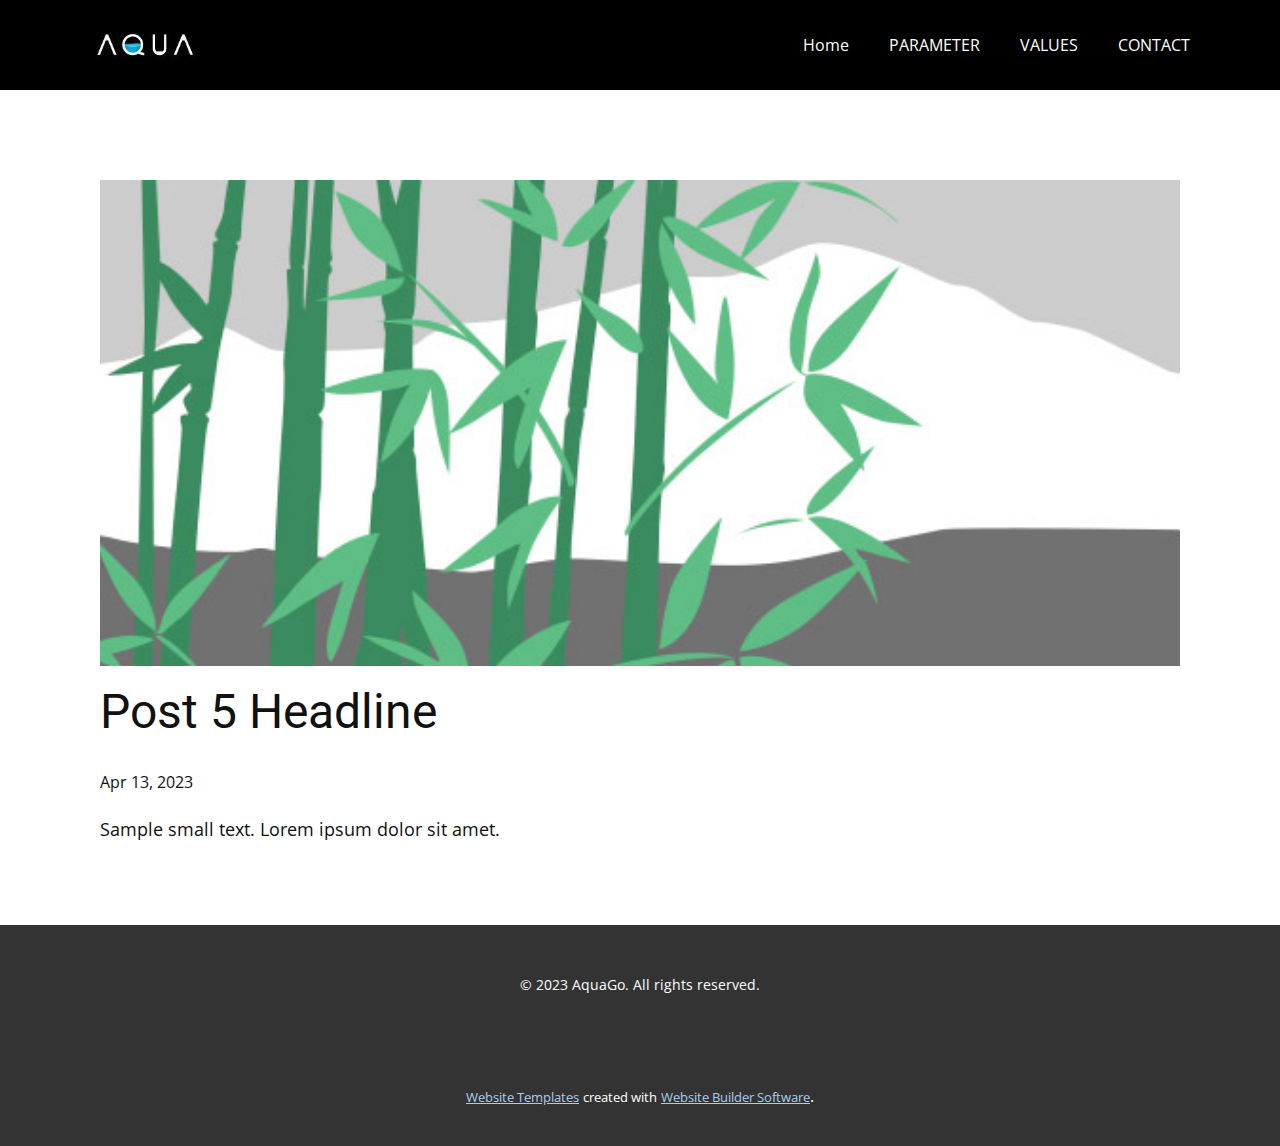
<file: blog/post-4.html>
<!DOCTYPE html>
<html style="font-size: 16px;" lang="en"><head>
    <meta name="viewport" content="width=device-width, initial-scale=1.0">
    <meta charset="utf-8">
    <meta name="keywords" content="Post 1 Headline">
    <meta name="description" content="">
    <title>Post 5 Headline</title>
    <link rel="stylesheet" href="../nicepage.css" media="screen">
<link rel="stylesheet" href="../Post-Template.css" media="screen">
    <script class="u-script" type="text/javascript" src="../jquery.js" defer=""></script>
    <script class="u-script" type="text/javascript" src="../nicepage.js" defer=""></script>
    <meta name="generator" content="Nicepage 5.7.9, nicepage.com">
    <link id="u-theme-google-font" rel="stylesheet" href="https://fonts.googleapis.com/css?family=Roboto:100,100i,300,300i,400,400i,500,500i,700,700i,900,900i|Open+Sans:300,300i,400,400i,500,500i,600,600i,700,700i,800,800i">
    
    
    <script type="application/ld+json">{
		"@context": "http://schema.org",
		"@type": "Organization",
		"name": "",
		"logo": "images/aqua1.jpg"
}</script>
    <meta name="theme-color" content="#478ac9">
  <meta data-intl-tel-input-cdn-path="intlTelInput/"></head>
  <body class="u-body u-xl-mode" data-lang="en"><header class="u-black u-clearfix u-header u-header" id="sec-11ad"><div class="u-clearfix u-sheet u-sheet-1">
        <a href="../Home.html#sec-2b7b" class="u-image u-logo u-image-1" title="Aqua" data-image-width="224" data-image-height="96">
          <img src="../images/aqua1.jpg" class="u-logo-image u-logo-image-1">
        </a>
        <nav class="u-menu u-menu-one-level u-offcanvas u-menu-1">
          <div class="menu-collapse" style="font-size: 1rem; letter-spacing: 0px;">
            <a class="u-button-style u-custom-left-right-menu-spacing u-custom-padding-bottom u-custom-top-bottom-menu-spacing u-nav-link u-text-active-palette-1-base u-text-hover-palette-2-base" href="#">
              <svg class="u-svg-link" viewBox="0 0 24 24"><use xmlns:xlink="http://www.w3.org/1999/xlink" xlink:href="#menu-hamburger"></use></svg>
              <svg class="u-svg-content" version="1.1" id="menu-hamburger" viewBox="0 0 16 16" x="0px" y="0px" xmlns:xlink="http://www.w3.org/1999/xlink" xmlns="http://www.w3.org/2000/svg"><g><rect y="1" width="16" height="2"></rect><rect y="7" width="16" height="2"></rect><rect y="13" width="16" height="2"></rect>
</g></svg>
            </a>
          </div>
          <div class="u-custom-menu u-nav-container">
            <ul class="u-nav u-unstyled u-nav-1"><li class="u-nav-item"><a class="u-button-style u-nav-link u-text-active-palette-1-base u-text-hover-palette-2-base" href="../Home.html#sec-2b7b" style="padding: 10px 20px;">Home</a>
</li><li class="u-nav-item"><a class="u-button-style u-nav-link u-text-active-palette-1-base u-text-hover-palette-2-base" href="../Home.html#sec-893f" style="padding: 10px 20px;">PARAMETER</a>
</li><li class="u-nav-item"><a class="u-button-style u-nav-link u-text-active-palette-1-base u-text-hover-palette-2-base" href="../Home.html#sec-11d4" style="padding: 10px 20px;">VALUES</a>
</li><li class="u-nav-item"><a class="u-button-style u-nav-link u-text-active-palette-1-base u-text-hover-palette-2-base" href="../Home.html#sec-4640" style="padding: 10px 20px;">CONTACT</a>
</li></ul>
          </div>
          <div class="u-custom-menu u-nav-container-collapse">
            <div class="u-black u-container-style u-inner-container-layout u-opacity u-opacity-95 u-sidenav">
              <div class="u-inner-container-layout u-sidenav-overflow">
                <div class="u-menu-close"></div>
                <ul class="u-align-center u-nav u-popupmenu-items u-unstyled u-nav-2"><li class="u-nav-item"><a class="u-button-style u-nav-link" href="../Home.html#sec-2b7b">Home</a>
</li><li class="u-nav-item"><a class="u-button-style u-nav-link" href="../Home.html#sec-893f">PARAMETER</a>
</li><li class="u-nav-item"><a class="u-button-style u-nav-link" href="../Home.html#sec-11d4">VALUES</a>
</li><li class="u-nav-item"><a class="u-button-style u-nav-link" href="../Home.html#sec-4640">CONTACT</a>
</li></ul>
              </div>
            </div>
            <div class="u-black u-menu-overlay u-opacity u-opacity-70"></div>
          </div>
        </nav>
      </div></header>
    <section class="u-align-center u-clearfix u-section-1" id="sec-d209">
      <div class="u-clearfix u-sheet u-valign-middle-md u-valign-middle-sm u-valign-middle-xs u-sheet-1"><!--post_details--><!--post_details_options_json--><!--{"source":""}--><!--/post_details_options_json--><!--blog_post-->
        <div class="u-container-style u-expanded-width u-post-details u-post-details-1">
          <div class="u-container-layout u-valign-middle u-container-layout-1"><!--blog_post_image-->
            <img alt="" class="u-blog-control u-expanded-width u-image u-image-default u-image-1" src="../images/68f64b9d.jpeg"><!--/blog_post_image--><!--blog_post_header-->
            <h2 class="u-blog-control u-text u-text-1">Post 5 Headline</h2><!--/blog_post_header--><!--blog_post_metadata-->
            <div class="u-blog-control u-metadata u-metadata-1"><!--blog_post_metadata_date-->
              <span class="u-meta-date u-meta-icon">Apr 13, 2023</span><!--/blog_post_metadata_date--><!--blog_post_metadata_category-->
              <!--/blog_post_metadata_category--><!--blog_post_metadata_comments-->
              <!--/blog_post_metadata_comments-->
            </div><!--/blog_post_metadata--><!--blog_post_content-->
            <div class="u-align-justify u-blog-control u-post-content u-text u-text-2 fr-view">
  Sample small text. Lorem ipsum dolor sit amet.
  </div><!--/blog_post_content-->
          </div>
        </div><!--/blog_post--><!--/post_details-->
      </div>
    </section>
    
    
    <footer class="u-align-center u-clearfix u-footer u-grey-80 u-footer" id="sec-50b7"><div class="u-clearfix u-sheet u-sheet-1">
        <p class="u-small-text u-text u-text-variant u-text-1"> © 2023 AquaGo. All rights reserved.</p>
      </div></footer>
    <section class="u-backlink u-clearfix u-grey-80">
      <a class="u-link" href="https://nicepage.com/website-templates" target="_blank">
        <span>Website Templates</span>
      </a>
      <p class="u-text">
        <span>created with</span>
      </p>
      <a class="u-link" href="" target="_blank">
        <span>Website Builder Software</span>
      </a>. 
    </section>
  
</body></html>
</file>
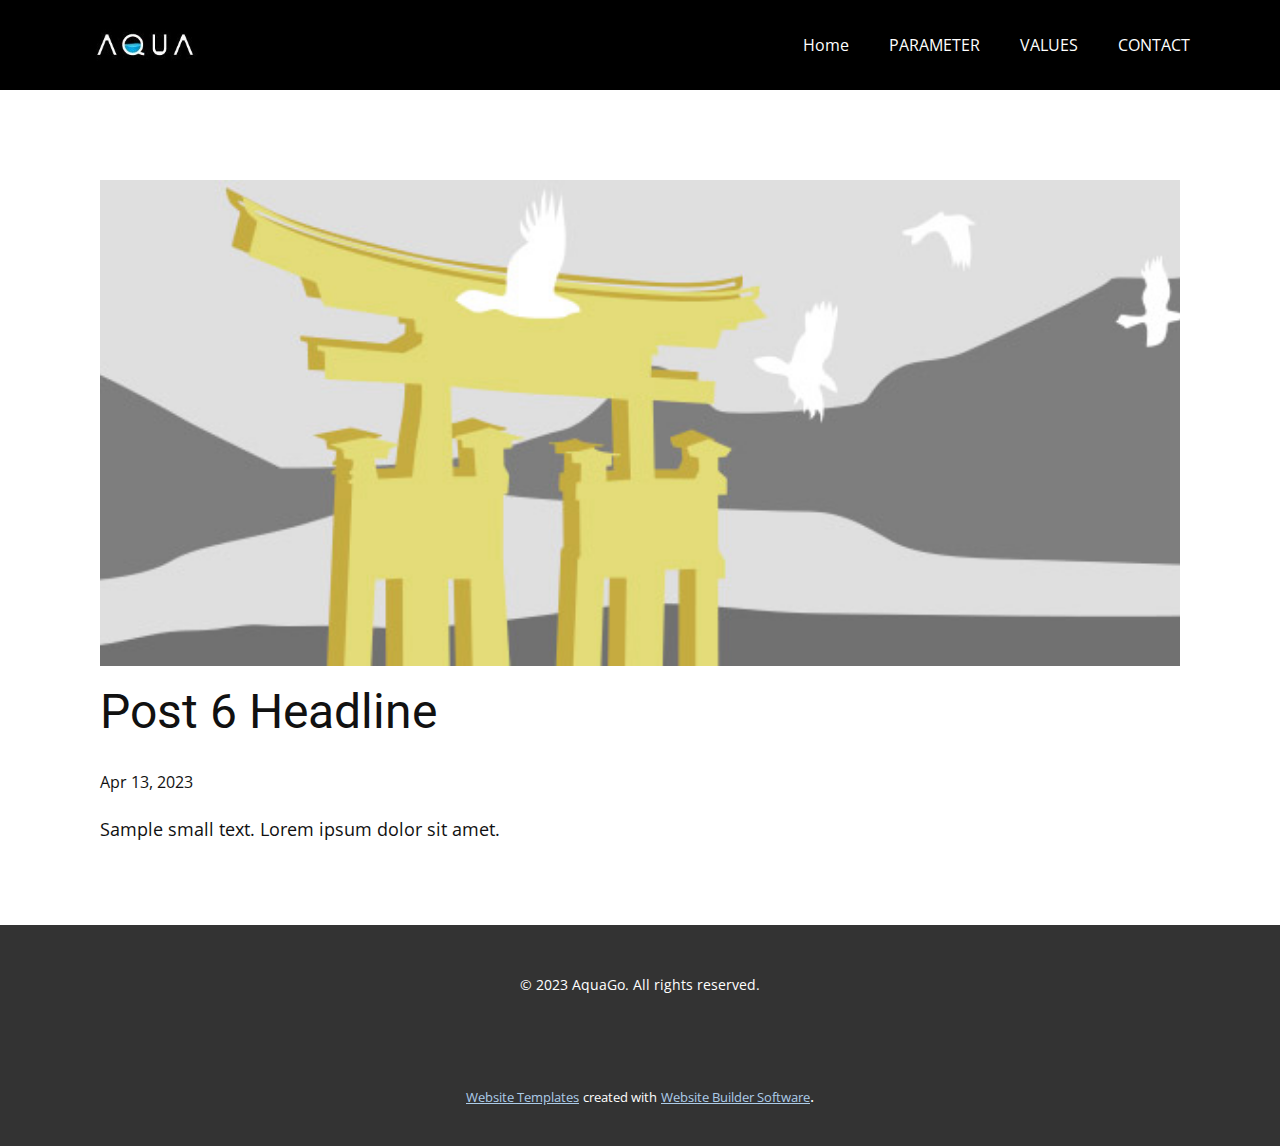
<file: blog/post-5.html>
<!DOCTYPE html>
<html style="font-size: 16px;" lang="en"><head>
    <meta name="viewport" content="width=device-width, initial-scale=1.0">
    <meta charset="utf-8">
    <meta name="keywords" content="Post 1 Headline">
    <meta name="description" content="">
    <title>Post 6 Headline</title>
    <link rel="stylesheet" href="../nicepage.css" media="screen">
<link rel="stylesheet" href="../Post-Template.css" media="screen">
    <script class="u-script" type="text/javascript" src="../jquery.js" defer=""></script>
    <script class="u-script" type="text/javascript" src="../nicepage.js" defer=""></script>
    <meta name="generator" content="Nicepage 5.7.9, nicepage.com">
    <link id="u-theme-google-font" rel="stylesheet" href="https://fonts.googleapis.com/css?family=Roboto:100,100i,300,300i,400,400i,500,500i,700,700i,900,900i|Open+Sans:300,300i,400,400i,500,500i,600,600i,700,700i,800,800i">
    
    
    <script type="application/ld+json">{
		"@context": "http://schema.org",
		"@type": "Organization",
		"name": "",
		"logo": "images/aqua1.jpg"
}</script>
    <meta name="theme-color" content="#478ac9">
  <meta data-intl-tel-input-cdn-path="intlTelInput/"></head>
  <body class="u-body u-xl-mode" data-lang="en"><header class="u-black u-clearfix u-header u-header" id="sec-11ad"><div class="u-clearfix u-sheet u-sheet-1">
        <a href="../Home.html#sec-2b7b" class="u-image u-logo u-image-1" title="Aqua" data-image-width="224" data-image-height="96">
          <img src="../images/aqua1.jpg" class="u-logo-image u-logo-image-1">
        </a>
        <nav class="u-menu u-menu-one-level u-offcanvas u-menu-1">
          <div class="menu-collapse" style="font-size: 1rem; letter-spacing: 0px;">
            <a class="u-button-style u-custom-left-right-menu-spacing u-custom-padding-bottom u-custom-top-bottom-menu-spacing u-nav-link u-text-active-palette-1-base u-text-hover-palette-2-base" href="#">
              <svg class="u-svg-link" viewBox="0 0 24 24"><use xmlns:xlink="http://www.w3.org/1999/xlink" xlink:href="#menu-hamburger"></use></svg>
              <svg class="u-svg-content" version="1.1" id="menu-hamburger" viewBox="0 0 16 16" x="0px" y="0px" xmlns:xlink="http://www.w3.org/1999/xlink" xmlns="http://www.w3.org/2000/svg"><g><rect y="1" width="16" height="2"></rect><rect y="7" width="16" height="2"></rect><rect y="13" width="16" height="2"></rect>
</g></svg>
            </a>
          </div>
          <div class="u-custom-menu u-nav-container">
            <ul class="u-nav u-unstyled u-nav-1"><li class="u-nav-item"><a class="u-button-style u-nav-link u-text-active-palette-1-base u-text-hover-palette-2-base" href="../Home.html#sec-2b7b" style="padding: 10px 20px;">Home</a>
</li><li class="u-nav-item"><a class="u-button-style u-nav-link u-text-active-palette-1-base u-text-hover-palette-2-base" href="../Home.html#sec-893f" style="padding: 10px 20px;">PARAMETER</a>
</li><li class="u-nav-item"><a class="u-button-style u-nav-link u-text-active-palette-1-base u-text-hover-palette-2-base" href="../Home.html#sec-11d4" style="padding: 10px 20px;">VALUES</a>
</li><li class="u-nav-item"><a class="u-button-style u-nav-link u-text-active-palette-1-base u-text-hover-palette-2-base" href="../Home.html#sec-4640" style="padding: 10px 20px;">CONTACT</a>
</li></ul>
          </div>
          <div class="u-custom-menu u-nav-container-collapse">
            <div class="u-black u-container-style u-inner-container-layout u-opacity u-opacity-95 u-sidenav">
              <div class="u-inner-container-layout u-sidenav-overflow">
                <div class="u-menu-close"></div>
                <ul class="u-align-center u-nav u-popupmenu-items u-unstyled u-nav-2"><li class="u-nav-item"><a class="u-button-style u-nav-link" href="../Home.html#sec-2b7b">Home</a>
</li><li class="u-nav-item"><a class="u-button-style u-nav-link" href="../Home.html#sec-893f">PARAMETER</a>
</li><li class="u-nav-item"><a class="u-button-style u-nav-link" href="../Home.html#sec-11d4">VALUES</a>
</li><li class="u-nav-item"><a class="u-button-style u-nav-link" href="../Home.html#sec-4640">CONTACT</a>
</li></ul>
              </div>
            </div>
            <div class="u-black u-menu-overlay u-opacity u-opacity-70"></div>
          </div>
        </nav>
      </div></header>
    <section class="u-align-center u-clearfix u-section-1" id="sec-d209">
      <div class="u-clearfix u-sheet u-valign-middle-md u-valign-middle-sm u-valign-middle-xs u-sheet-1"><!--post_details--><!--post_details_options_json--><!--{"source":""}--><!--/post_details_options_json--><!--blog_post-->
        <div class="u-container-style u-expanded-width u-post-details u-post-details-1">
          <div class="u-container-layout u-valign-middle u-container-layout-1"><!--blog_post_image-->
            <img alt="" class="u-blog-control u-expanded-width u-image u-image-default u-image-1" src="../images/8ad73f3c.jpeg"><!--/blog_post_image--><!--blog_post_header-->
            <h2 class="u-blog-control u-text u-text-1">Post 6 Headline</h2><!--/blog_post_header--><!--blog_post_metadata-->
            <div class="u-blog-control u-metadata u-metadata-1"><!--blog_post_metadata_date-->
              <span class="u-meta-date u-meta-icon">Apr 13, 2023</span><!--/blog_post_metadata_date--><!--blog_post_metadata_category-->
              <!--/blog_post_metadata_category--><!--blog_post_metadata_comments-->
              <!--/blog_post_metadata_comments-->
            </div><!--/blog_post_metadata--><!--blog_post_content-->
            <div class="u-align-justify u-blog-control u-post-content u-text u-text-2 fr-view">
  Sample small text. Lorem ipsum dolor sit amet.
  </div><!--/blog_post_content-->
          </div>
        </div><!--/blog_post--><!--/post_details-->
      </div>
    </section>
    
    
    <footer class="u-align-center u-clearfix u-footer u-grey-80 u-footer" id="sec-50b7"><div class="u-clearfix u-sheet u-sheet-1">
        <p class="u-small-text u-text u-text-variant u-text-1"> © 2023 AquaGo. All rights reserved.</p>
      </div></footer>
    <section class="u-backlink u-clearfix u-grey-80">
      <a class="u-link" href="https://nicepage.com/website-templates" target="_blank">
        <span>Website Templates</span>
      </a>
      <p class="u-text">
        <span>created with</span>
      </p>
      <a class="u-link" href="" target="_blank">
        <span>Website Builder Software</span>
      </a>. 
    </section>
  
</body></html>
</file>
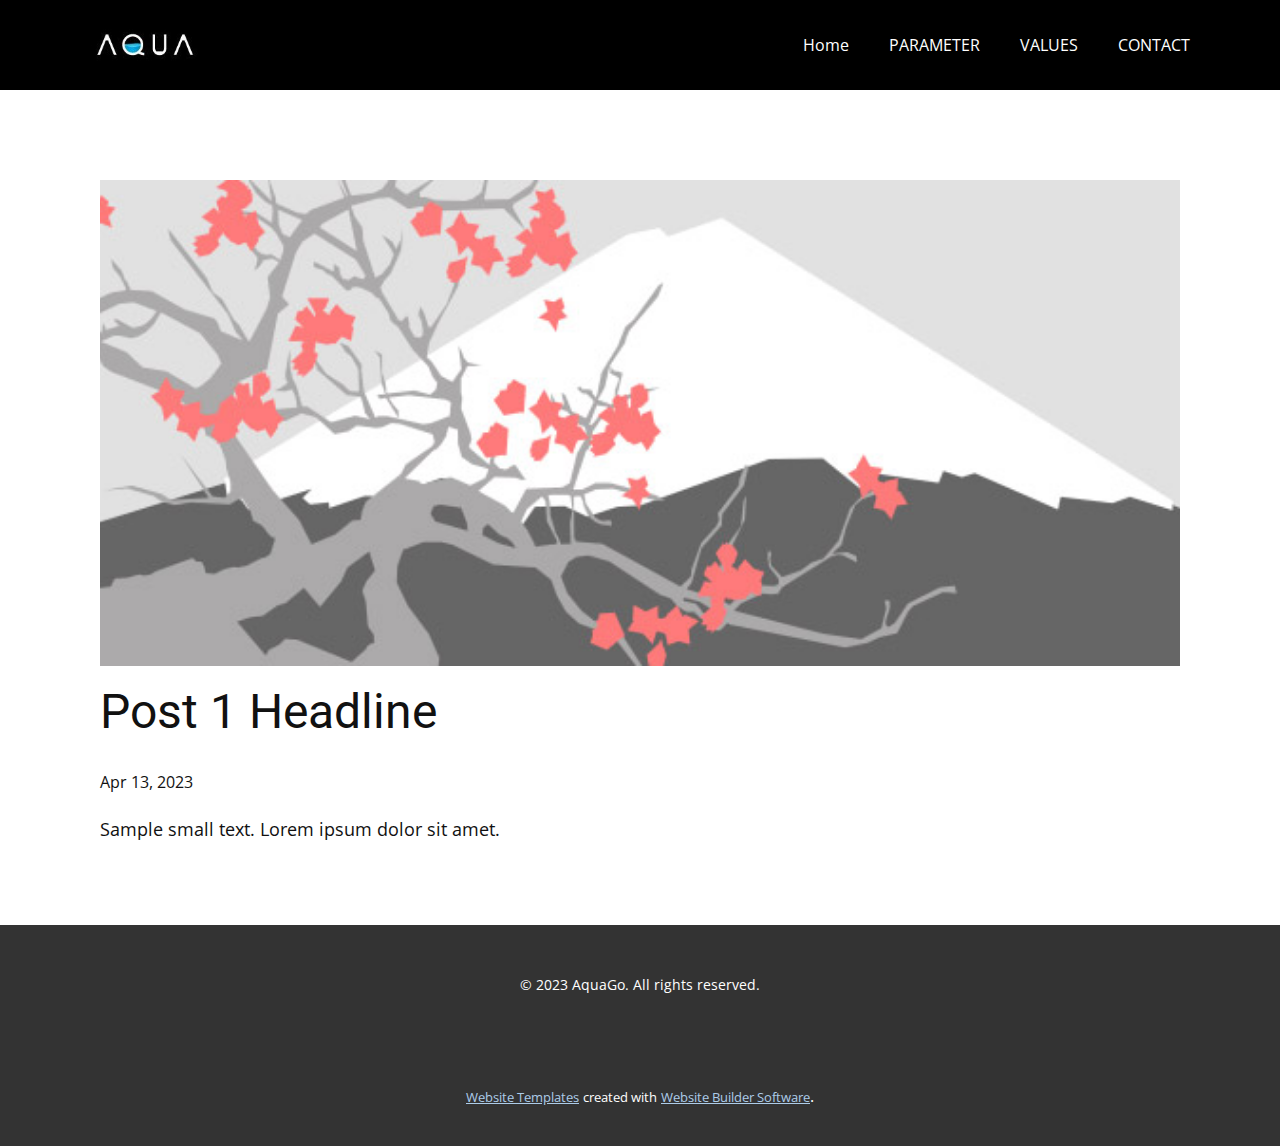
<file: blog/post.html>
<!DOCTYPE html>
<html style="font-size: 16px;" lang="en"><head>
    <meta name="viewport" content="width=device-width, initial-scale=1.0">
    <meta charset="utf-8">
    <meta name="keywords" content="Post 1 Headline">
    <meta name="description" content="">
    <title>Post 1 Headline</title>
    <link rel="stylesheet" href="../nicepage.css" media="screen">
<link rel="stylesheet" href="../Post-Template.css" media="screen">
    <script class="u-script" type="text/javascript" src="../jquery.js" defer=""></script>
    <script class="u-script" type="text/javascript" src="../nicepage.js" defer=""></script>
    <meta name="generator" content="Nicepage 5.7.9, nicepage.com">
    <link id="u-theme-google-font" rel="stylesheet" href="https://fonts.googleapis.com/css?family=Roboto:100,100i,300,300i,400,400i,500,500i,700,700i,900,900i|Open+Sans:300,300i,400,400i,500,500i,600,600i,700,700i,800,800i">
    
    
    <script type="application/ld+json">{
		"@context": "http://schema.org",
		"@type": "Organization",
		"name": "",
		"logo": "images/aqua1.jpg"
}</script>
    <meta name="theme-color" content="#478ac9">
  <meta data-intl-tel-input-cdn-path="intlTelInput/"></head>
  <body class="u-body u-xl-mode" data-lang="en"><header class="u-black u-clearfix u-header u-header" id="sec-11ad"><div class="u-clearfix u-sheet u-sheet-1">
        <a href="../Home.html#sec-2b7b" class="u-image u-logo u-image-1" title="Aqua" data-image-width="224" data-image-height="96">
          <img src="../images/aqua1.jpg" class="u-logo-image u-logo-image-1">
        </a>
        <nav class="u-menu u-menu-one-level u-offcanvas u-menu-1">
          <div class="menu-collapse" style="font-size: 1rem; letter-spacing: 0px;">
            <a class="u-button-style u-custom-left-right-menu-spacing u-custom-padding-bottom u-custom-top-bottom-menu-spacing u-nav-link u-text-active-palette-1-base u-text-hover-palette-2-base" href="#">
              <svg class="u-svg-link" viewBox="0 0 24 24"><use xmlns:xlink="http://www.w3.org/1999/xlink" xlink:href="#menu-hamburger"></use></svg>
              <svg class="u-svg-content" version="1.1" id="menu-hamburger" viewBox="0 0 16 16" x="0px" y="0px" xmlns:xlink="http://www.w3.org/1999/xlink" xmlns="http://www.w3.org/2000/svg"><g><rect y="1" width="16" height="2"></rect><rect y="7" width="16" height="2"></rect><rect y="13" width="16" height="2"></rect>
</g></svg>
            </a>
          </div>
          <div class="u-custom-menu u-nav-container">
            <ul class="u-nav u-unstyled u-nav-1"><li class="u-nav-item"><a class="u-button-style u-nav-link u-text-active-palette-1-base u-text-hover-palette-2-base" href="../Home.html#sec-2b7b" style="padding: 10px 20px;">Home</a>
</li><li class="u-nav-item"><a class="u-button-style u-nav-link u-text-active-palette-1-base u-text-hover-palette-2-base" href="../Home.html#sec-893f" style="padding: 10px 20px;">PARAMETER</a>
</li><li class="u-nav-item"><a class="u-button-style u-nav-link u-text-active-palette-1-base u-text-hover-palette-2-base" href="../Home.html#sec-11d4" style="padding: 10px 20px;">VALUES</a>
</li><li class="u-nav-item"><a class="u-button-style u-nav-link u-text-active-palette-1-base u-text-hover-palette-2-base" href="../Home.html#sec-4640" style="padding: 10px 20px;">CONTACT</a>
</li></ul>
          </div>
          <div class="u-custom-menu u-nav-container-collapse">
            <div class="u-black u-container-style u-inner-container-layout u-opacity u-opacity-95 u-sidenav">
              <div class="u-inner-container-layout u-sidenav-overflow">
                <div class="u-menu-close"></div>
                <ul class="u-align-center u-nav u-popupmenu-items u-unstyled u-nav-2"><li class="u-nav-item"><a class="u-button-style u-nav-link" href="../Home.html#sec-2b7b">Home</a>
</li><li class="u-nav-item"><a class="u-button-style u-nav-link" href="../Home.html#sec-893f">PARAMETER</a>
</li><li class="u-nav-item"><a class="u-button-style u-nav-link" href="../Home.html#sec-11d4">VALUES</a>
</li><li class="u-nav-item"><a class="u-button-style u-nav-link" href="../Home.html#sec-4640">CONTACT</a>
</li></ul>
              </div>
            </div>
            <div class="u-black u-menu-overlay u-opacity u-opacity-70"></div>
          </div>
        </nav>
      </div></header>
    <section class="u-align-center u-clearfix u-section-1" id="sec-d209">
      <div class="u-clearfix u-sheet u-valign-middle-md u-valign-middle-sm u-valign-middle-xs u-sheet-1"><!--post_details--><!--post_details_options_json--><!--{"source":""}--><!--/post_details_options_json--><!--blog_post-->
        <div class="u-container-style u-expanded-width u-post-details u-post-details-1">
          <div class="u-container-layout u-valign-middle u-container-layout-1"><!--blog_post_image-->
            <img alt="" class="u-blog-control u-expanded-width u-image u-image-default u-image-1" src="../images/0fd3416c.jpeg"><!--/blog_post_image--><!--blog_post_header-->
            <h2 class="u-blog-control u-text u-text-1">Post 1 Headline</h2><!--/blog_post_header--><!--blog_post_metadata-->
            <div class="u-blog-control u-metadata u-metadata-1"><!--blog_post_metadata_date-->
              <span class="u-meta-date u-meta-icon">Apr 13, 2023</span><!--/blog_post_metadata_date--><!--blog_post_metadata_category-->
              <!--/blog_post_metadata_category--><!--blog_post_metadata_comments-->
              <!--/blog_post_metadata_comments-->
            </div><!--/blog_post_metadata--><!--blog_post_content-->
            <div class="u-align-justify u-blog-control u-post-content u-text u-text-2 fr-view">
  Sample small text. Lorem ipsum dolor sit amet.
  </div><!--/blog_post_content-->
          </div>
        </div><!--/blog_post--><!--/post_details-->
      </div>
    </section>
    
    
    <footer class="u-align-center u-clearfix u-footer u-grey-80 u-footer" id="sec-50b7"><div class="u-clearfix u-sheet u-sheet-1">
        <p class="u-small-text u-text u-text-variant u-text-1"> © 2023 AquaGo. All rights reserved.</p>
      </div></footer>
    <section class="u-backlink u-clearfix u-grey-80">
      <a class="u-link" href="https://nicepage.com/website-templates" target="_blank">
        <span>Website Templates</span>
      </a>
      <p class="u-text">
        <span>created with</span>
      </p>
      <a class="u-link" href="" target="_blank">
        <span>Website Builder Software</span>
      </a>. 
    </section>
  
</body></html>
</file>
<file: Home.css>
.u-section-1 {
  background-image: none;
}

.u-section-1 .u-sheet-1 {
  min-height: 1205px;
}

.u-section-1 .u-group-1 {
  width: 790px;
  min-height: 862px;
  background-image: none;
  height: auto;
  margin: 103px auto 0;
}

.u-section-1 .u-container-layout-1 {
  padding: 30px;
}

.u-section-1 .u-text-1 {
  font-size: 3.75rem;
  margin: 0;
}

.u-section-1 .u-text-2 {
  font-size: 1.125rem;
  line-height: 1.8;
  margin: 38px 0 0;
}

.u-section-1 .u-text-3 {
  line-height: 2;
  font-size: 1.375rem;
  width: 508px;
  margin: 35px auto 0;
}

.u-section-1 .u-text-4 {
  margin: 150px 331px 12px auto;
}

@media (max-width: 1199px) {
   .u-section-1 {
    min-height: 1333px;
  }

  .u-section-1 .u-group-1 {
    height: auto;
  }

  .u-section-1 .u-text-4 {
    margin-right: 273px;
  }
}

@media (max-width: 991px) {
  .u-section-1 .u-group-1 {
    width: 720px;
  }

  .u-section-1 .u-text-4 {
    margin-right: 209px;
  }
}

@media (max-width: 767px) {
  .u-section-1 .u-group-1 {
    width: 540px;
  }

  .u-section-1 .u-text-1 {
    font-size: 3rem;
  }

  .u-section-1 .u-text-4 {
    margin-right: 157px;
  }
}

@media (max-width: 575px) {
  .u-section-1 .u-group-1 {
    width: 340px;
  }

  .u-section-1 .u-container-layout-1 {
    padding-left: 20px;
    padding-right: 20px;
  }

  .u-section-1 .u-text-1 {
    font-size: 1.875rem;
  }

  .u-section-1 .u-text-3 {
    width: 320px;
  }

  .u-section-1 .u-text-4 {
    margin-right: 99px;
  }
}.u-section-2 .u-sheet-1 {
  min-height: 568px;
}

.u-section-2 .u-list-1 {
  grid-template-rows: auto;
  margin: 40px 0 60px;
}

.u-section-2 .u-repeater-1 {
  grid-template-columns: repeat(4, calc(25% - 23.25px));
  min-height: 222px;
  grid-gap: 31px;
}

.u-section-2 .u-list-item-1 {
  background-image: none;
  --animation-custom_in-translate_x: 0px;
  --animation-custom_in-translate_y: 300px;
  --animation-custom_in-opacity: 0;
  --animation-custom_in-rotate: 0deg;
  --animation-custom_in-scale: 0.3;
  box-shadow: 5px 5px 20px 0 rgba(0,0,0,0.4);
}

.u-section-2 .u-container-layout-1 {
  padding: 30px;
}

.u-section-2 .u-icon-1 {
  height: 59px;
  width: 59px;
  background-image: none;
  margin: 36px auto 0;
  padding: 0;
}

.u-section-2 .u-text-1 {
  font-size: 1.25rem;
  margin: 13px 0 0;
}

.u-section-2 .u-list-item-2 {
  background-image: none;
  --animation-custom_in-translate_x: 0px;
  --animation-custom_in-translate_y: 300px;
  --animation-custom_in-opacity: 0;
  --animation-custom_in-rotate: 0deg;
  --animation-custom_in-scale: 0.3;
  box-shadow: 5px 5px 20px 0 rgba(0,0,0,0.4);
}

.u-section-2 .u-container-layout-2 {
  padding: 30px;
}

.u-section-2 .u-icon-2 {
  height: 59px;
  width: 59px;
  background-image: none;
  margin: 36px auto 0;
  padding: 0;
}

.u-section-2 .u-text-2 {
  font-size: 1.25rem;
  margin: 13px 0 0;
}

.u-section-2 .u-list-item-3 {
  background-image: none;
  --animation-custom_in-translate_x: 0px;
  --animation-custom_in-translate_y: 300px;
  --animation-custom_in-opacity: 0;
  --animation-custom_in-rotate: 0deg;
  --animation-custom_in-scale: 0.3;
  box-shadow: 5px 5px 20px 0 rgba(0,0,0,0.4);
}

.u-section-2 .u-container-layout-3 {
  padding: 30px;
}

.u-section-2 .u-icon-3 {
  height: 59px;
  width: 59px;
  background-image: none;
  margin: 36px auto 0;
  padding: 0;
}

.u-section-2 .u-text-3 {
  font-size: 1.25rem;
  margin: 13px 0 0;
}

.u-section-2 .u-list-item-4 {
  background-image: none;
  --animation-custom_in-translate_x: 0px;
  --animation-custom_in-translate_y: 300px;
  --animation-custom_in-opacity: 0;
  --animation-custom_in-rotate: 0deg;
  --animation-custom_in-scale: 0.3;
  box-shadow: 5px 5px 20px 0 rgba(0,0,0,0.4);
}

.u-section-2 .u-container-layout-4 {
  padding: 30px;
}

.u-section-2 .u-icon-4 {
  height: 59px;
  width: 59px;
  background-image: none;
  margin: 36px auto 0;
  padding: 0;
}

.u-section-2 .u-text-4 {
  font-size: 1.25rem;
  margin: 13px 0 0;
}

@media (max-width: 1199px) {
  .u-section-2 .u-list-1 {
    margin-top: 250px;
    margin-right: initial;
    margin-left: initial;
  }

  .u-section-2 .u-repeater-1 {
    min-height: 180px;
  }
}

@media (max-width: 991px) {
  .u-section-2 .u-list-1 {
    margin-bottom: 0;
    margin-right: initial;
    margin-left: initial;
  }

  .u-section-2 .u-repeater-1 {
    grid-template-columns: repeat(2, calc(50% - 15.5px));
    min-height: 617px;
  }
}

@media (max-width: 767px) {
  .u-section-2 .u-repeater-1 {
    grid-template-columns: 100%;
  }

  .u-section-2 .u-container-layout-1 {
    padding-left: 10px;
    padding-right: 10px;
  }

  .u-section-2 .u-container-layout-2 {
    padding-left: 10px;
    padding-right: 10px;
  }

  .u-section-2 .u-container-layout-3 {
    padding-left: 10px;
    padding-right: 10px;
  }

  .u-section-2 .u-container-layout-4 {
    padding-left: 10px;
    padding-right: 10px;
  }
}.u-section-3 .u-sheet-1 {
  min-height: 3417px;
}

.u-section-3 .u-text-1 {
  margin: 88px auto 0;
}

.u-section-3 .u-text-2 {
  font-size: 3rem;
  margin: 174px auto 0;
}

.u-section-3 .u-custom-html-1 {
  height: auto;
  min-height: 1156px;
  width: 1120px;
  margin: 10px auto 0;
}

.u-section-3 .u-custom-html-2 {
  width: 2810px;
  margin: 133px -835px 0;
}

.u-section-3 .u-text-3 {
  font-size: 3rem;
  margin: -29px auto 0;
}

.u-section-3 .u-custom-html-3 {
  height: auto;
  min-height: 1156px;
  width: 1087px;
  margin: 38px auto 60px;
}

@media (max-width: 1199px) {
  .u-section-3 .u-custom-html-1 {
    width: 940px;
  }

  .u-section-3 .u-custom-html-2 {
    margin-right: 0;
    margin-left: 0;
    width: 940px;
  }

  .u-section-3 .u-custom-html-3 {
    width: 940px;
  }
}

@media (max-width: 991px) {
  .u-section-3 .u-custom-html-1 {
    width: 720px;
  }

  .u-section-3 .u-custom-html-2 {
    width: 720px;
  }

  .u-section-3 .u-custom-html-3 {
    width: 720px;
  }
}

@media (max-width: 767px) {
  .u-section-3 .u-text-2 {
    font-size: 1.875rem;
  }

  .u-section-3 .u-custom-html-1 {
    width: 540px;
  }

  .u-section-3 .u-custom-html-2 {
    width: 540px;
  }

  .u-section-3 .u-text-3 {
    font-size: 1.875rem;
  }

  .u-section-3 .u-custom-html-3 {
    width: 540px;
  }
}

@media (max-width: 575px) {
  .u-section-3 .u-text-2 {
    font-size: 1.5rem;
  }

  .u-section-3 .u-custom-html-1 {
    width: 340px;
  }

  .u-section-3 .u-custom-html-2 {
    width: 340px;
  }

  .u-section-3 .u-text-3 {
    font-size: 1.5rem;
  }

  .u-section-3 .u-custom-html-3 {
    width: 340px;
  }
}.u-section-4 .u-sheet-1 {
  min-height: 884px;
}

.u-section-4 .u-text-1 {
  margin: 59px auto 0;
}

.u-section-4 .u-layout-wrap-1 {
  width: 997px;
  margin: 68px auto 60px;
}

.u-section-4 .u-layout-cell-1 {
  min-height: 544px;
  transition-duration: 0.5s;
  transform: translateX(0px) translateY(0px) scale(1) rotate(0deg);
  background-image: none;
}

.u-section-4 .u-container-layout-1 {
  box-shadow: 0px 0px 0px rgba(0,0,0,0);
  text-shadow: 0px 0px 0px rgba(0,0,0,0);
  padding: 30px;
}

.u-section-4 .u-list-1 {
  margin-top: 29px;
  margin-bottom: 0;
}

.u-section-4 .u-repeater-1 {
  grid-template-columns: repeat(1, 100%);
  min-height: 387px;
  grid-gap: 0px;
}

.u-section-4 .u-container-layout-2 {
  padding: 20px 30px 15px 0;
}

.u-section-4 .u-icon-1 {
  height: 22px;
  width: 22px;
  margin: 6px auto 0 0;
}

.u-section-4 .u-text-2 {
  font-weight: 700;
  text-transform: uppercase;
  margin: -22px 6px 0 36px;
}

.u-section-4 .u-text-3 {
  margin: 20px 1px 0;
}

.u-section-4 .u-container-layout-3 {
  padding: 20px 30px 15px 0;
}

.u-section-4 .u-icon-2 {
  height: 22px;
  width: 22px;
  margin: 6px auto 0 0;
}

.u-section-4 .u-text-4 {
  font-weight: 700;
  text-transform: uppercase;
  margin: -22px 6px 0 36px;
}

.u-section-4 .u-text-5 {
  margin: 20px 1px 0;
}

.u-section-4 .u-container-layout-4 {
  padding: 20px 30px 15px 0;
}

.u-section-4 .u-icon-3 {
  height: 22px;
  width: 22px;
  margin: 6px auto 0 0;
}

.u-section-4 .u-text-6 {
  font-weight: 700;
  text-transform: uppercase;
  margin: -22px 6px 0 36px;
}

.u-section-4 .u-text-7 {
  margin: 20px 1px 0;
}

.u-section-4 .u-layout-cell-2 {
  min-height: 544px;
  transition-duration: 0.5s;
  transform: translateX(0px) translateY(0px) scale(1) rotate(0deg);
  background-image: none;
}

.u-section-4 .u-container-layout-5 {
  text-shadow: 0px 0px 0px rgba(0,0,0,0);
  box-shadow: 2px 0 0 0 rgba(0,0,0,0);
  padding: 30px;
}

.u-section-4 .u-form-1 {
  height: 388px;
  width: 439px;
  margin: 0;
}

.u-section-4 .u-btn-1 {
  background-image: none;
  padding: 0;
}

.u-section-4 .u-btn-2 {
  border-style: none;
  font-weight: 700;
  text-transform: uppercase;
  letter-spacing: 1px;
  background-image: none;
  width: 100%;
  padding: 14px 0 15px;
}

@media (max-width: 1199px) {
  .u-section-4 .u-sheet-1 {
    min-height: 853px;
  }

  .u-section-4 .u-layout-wrap-1 {
    width: 940px;
  }

  .u-section-4 .u-layout-cell-1 {
    min-height: 513px;
  }

  .u-section-4 .u-repeater-1 {
    grid-template-columns: 100%;
  }

  .u-section-4 .u-text-2 {
    width: auto;
    margin-right: 0;
    margin-left: 41px;
  }

  .u-section-4 .u-text-3 {
    width: auto;
    margin-top: 17px;
    margin-right: 0;
    margin-left: 41px;
  }

  .u-section-4 .u-text-4 {
    width: auto;
    margin-right: 0;
    margin-left: 41px;
  }

  .u-section-4 .u-text-5 {
    width: auto;
    margin-top: 17px;
    margin-right: 0;
    margin-left: 41px;
  }

  .u-section-4 .u-text-6 {
    width: auto;
    margin-right: 0;
    margin-left: 41px;
  }

  .u-section-4 .u-text-7 {
    width: auto;
    margin-top: 17px;
    margin-right: 0;
    margin-left: 41px;
  }

  .u-section-4 .u-layout-cell-2 {
    min-height: 513px;
  }

  .u-section-4 .u-form-1 {
    width: 410px;
  }
}

@media (max-width: 991px) {
  .u-section-4 .u-sheet-1 {
    min-height: 440px;
  }

  .u-section-4 .u-layout-wrap-1 {
    width: 720px;
  }

  .u-section-4 .u-layout-cell-1 {
    min-height: 100px;
  }

  .u-section-4 .u-container-layout-2 {
    padding-right: 0;
  }

  .u-section-4 .u-container-layout-3 {
    padding-right: 0;
  }

  .u-section-4 .u-container-layout-4 {
    padding-right: 0;
  }

  .u-section-4 .u-layout-cell-2 {
    min-height: 100px;
  }

  .u-section-4 .u-form-1 {
    height: 374px;
    width: 300px;
  }
}

@media (max-width: 767px) {
  .u-section-4 .u-sheet-1 {
    min-height: 540px;
  }

  .u-section-4 .u-layout-wrap-1 {
    width: 540px;
  }

  .u-section-4 .u-layout-cell-1 {
    order: 1;
  }

  .u-section-4 .u-layout-cell-2 {
    order: 0;
    min-height: 501px;
  }

  .u-section-4 .u-form-1 {
    height: 441px;
    width: 480px;
  }
}

@media (max-width: 575px) {
  .u-section-4 .u-layout-wrap-1 {
    width: 340px;
  }

  .u-section-4 .u-text-2 {
    margin-top: 20px;
    margin-left: 0;
  }

  .u-section-4 .u-text-3 {
    margin-left: 0;
  }

  .u-section-4 .u-text-4 {
    margin-top: 20px;
    margin-left: 0;
  }

  .u-section-4 .u-text-5 {
    margin-left: 0;
  }

  .u-section-4 .u-text-6 {
    margin-top: 20px;
    margin-left: 0;
  }

  .u-section-4 .u-text-7 {
    margin-left: 0;
  }

  .u-section-4 .u-layout-cell-2 {
    min-height: 100px;
  }

  .u-section-4 .u-container-layout-5 {
    padding-left: 10px;
    padding-right: 10px;
  }

  .u-section-4 .u-form-1 {
    width: 320px;
  }
}

.u-section-4 .u-layout-cell-2,
.u-section-4 .u-layout-cell-2:before,
.u-section-4 .u-layout-cell-2 > .u-container-layout:before {
  transition-property: fill, color, background-color, stroke-width, border-style, border-width, border-top-width, border-left-width, border-right-width, border-bottom-width, custom-border, borders, box-shadow, text-shadow, opacity, border-radius, stroke, border-color, font-size, font-style, font-weight, text-decoration, letter-spacing, transform, background-image, image-zoom, background-size, background-position;
}

.u-section-4 .u-layout-cell-2.u-layout-cell-2.u-layout-cell-2:hover {
  box-shadow: 2px 2px 8px 0px rgba(128,128,128,1) !important;
  transform: translateX(0px) translateY(px) scale(1) rotate(0deg) !important;
  text-shadow: 0px 0px 0px rgba(0,0,0,0) !important;
}

.u-section-4 .u-layout-cell-2 {
  border-color: transparent !important;
}

.u-section-4 .u-layout-cell-2.u-layout-cell-2.u-layout-cell-2.hover {
  box-shadow: 2px 2px 8px 0px rgba(128,128,128,1) !important;
  transform: translateX(0px) translateY(px) scale(1) rotate(0deg) !important;
  text-shadow: 0px 0px 0px rgba(0,0,0,0) !important;
}

.u-section-4 .u-layout-cell-2 {
  border-color: transparent !important;
}

.u-section-4 .u-container-layout:hover .u-layout-cell-2 {
  transform: rotate(0deg) scale(1) translateX(0px) translateY(0px) !important;
}

.u-container-layout.hover .u-section-4 .u-layout-cell-2 {
  transform: rotate(0deg) scale(1) translateX(0px) translateY(0px) !important;
}

.u-section-4 .u-layout-cell-1,
.u-section-4 .u-layout-cell-1:before,
.u-section-4 .u-layout-cell-1 > .u-container-layout:before {
  transition-property: fill, color, background-color, stroke-width, border-style, border-width, border-top-width, border-left-width, border-right-width, border-bottom-width, custom-border, borders, box-shadow, text-shadow, opacity, border-radius, stroke, border-color, font-size, font-style, font-weight, text-decoration, letter-spacing, transform, background-image, image-zoom, background-size, background-position;
}

.u-section-4 .u-layout-cell-1.u-layout-cell-1.u-layout-cell-1:hover {
  border-radius: 10px !important;
  box-shadow: 0px 0px 0px  rgba(0,0,0,0) !important;
  transform: translateX(0px) translateY(px) scale(1) rotate(0deg) !important;
  text-shadow: 0px 0px 0px rgba(0,0,0,0) !important;
}

.u-section-4 .u-layout-cell-1 {
  border-color: transparent !important;
}

.u-section-4 .u-layout-cell-1.u-layout-cell-1.u-layout-cell-1.hover {
  border-radius: 10px !important;
  box-shadow: 0px 0px 0px  rgba(0,0,0,0) !important;
  transform: translateX(0px) translateY(px) scale(1) rotate(0deg) !important;
  text-shadow: 0px 0px 0px rgba(0,0,0,0) !important;
}

.u-section-4 .u-layout-cell-1 {
  border-color: transparent !important;
}

.u-section-4 .u-container-layout:hover .u-layout-cell-1 {
  transform: rotate(0deg) scale(1) translateX(0px) translateY(0px) !important;
}

.u-container-layout.hover .u-section-4 .u-layout-cell-1 {
  transform: rotate(0deg) scale(1) translateX(0px) translateY(0px) !important;
}
</file>
<file: Blog-Template.css>
.u-section-1 .u-sheet-1 {
  min-height: 561px;
}

.u-section-1 .u-repeater-1 {
  margin-top: 60px;
  margin-bottom: 60px;
  min-height: 441px;
  grid-template-columns: calc(33.3333% - 15px) calc(33.3333% - 15px) calc(33.3333% - 15px);
  height: auto;
  grid-gap: 22px;
}

.u-section-1 .u-repeater-item-1 {
  background-image: none;
}

.u-section-1 .u-container-layout-1 {
  padding: 30px 20px;
}

.u-section-1 .u-text-1 {
  margin-top: 0;
  margin-bottom: 0;
}

.u-section-1 .u-image-1 {
  height: 222px;
  margin-top: 17px;
  margin-bottom: 0;
}

.u-section-1 .u-text-2 {
  margin-top: 20px;
  margin-bottom: 0;
}

.u-section-1 .u-btn-1 {
  background-image: none;
  border-style: none none solid;
  margin: 17px auto 0 0;
  padding: 0;
}

.u-section-1 .u-container-layout-2 {
  padding: 30px 20px;
}

.u-section-1 .u-text-3 {
  margin-top: 0;
  margin-bottom: 0;
}

.u-section-1 .u-image-2 {
  height: 222px;
  margin-top: 17px;
  margin-bottom: 0;
}

.u-section-1 .u-text-4 {
  margin-top: 20px;
  margin-bottom: 0;
}

.u-section-1 .u-btn-2 {
  background-image: none;
  border-style: none none solid;
  margin: 17px auto 0 0;
  padding: 0;
}

.u-section-1 .u-container-layout-3 {
  padding: 30px 20px;
}

.u-section-1 .u-text-5 {
  margin-top: 0;
  margin-bottom: 0;
}

.u-section-1 .u-image-3 {
  height: 222px;
  margin-top: 17px;
  margin-bottom: 0;
}

.u-section-1 .u-text-6 {
  margin-top: 20px;
  margin-bottom: 0;
}

.u-section-1 .u-btn-3 {
  background-image: none;
  border-style: none none solid;
  margin: 17px auto 0 0;
  padding: 0;
}

@media (max-width: 1199px) {
  .u-section-1 .u-sheet-1 {
    min-height: 484px;
  }

  .u-section-1 .u-repeater-1 {
    min-height: 364px;
    grid-template-columns: repeat(3, calc(33.333333333333336% - 15px));
  }
}

@media (max-width: 991px) {
  .u-section-1 .u-sheet-1 {
    min-height: 956px;
  }

  .u-section-1 .u-repeater-1 {
    min-height: 836px;
    grid-template-columns: repeat(2, calc(50% - 11.25px));
  }
}

@media (max-width: 767px) {
  .u-section-1 .u-repeater-1 {
    grid-template-columns: 100%;
  }

  .u-section-1 .u-container-layout-1 {
    padding-left: 10px;
    padding-right: 10px;
  }

  .u-section-1 .u-image-1 {
    height: 278px;
  }

  .u-section-1 .u-container-layout-2 {
    padding-left: 10px;
    padding-right: 10px;
  }

  .u-section-1 .u-image-2 {
    height: 278px;
  }

  .u-section-1 .u-container-layout-3 {
    padding-left: 10px;
    padding-right: 10px;
  }

  .u-section-1 .u-image-3 {
    height: 278px;
  }
}
</file>
<file: Post-Template.css>
.u-section-1 .u-sheet-1 {
  min-height: 835px;
}

.u-section-1 .u-post-details-1 {
  min-height: 375px;
  margin-top: 60px;
  margin-bottom: -10px;
}

.u-section-1 .u-container-layout-1 {
  padding: 30px;
}

.u-section-1 .u-image-1 {
  height: 486px;
  margin-top: 0;
  margin-bottom: 0;
  margin-left: 0;
}

.u-section-1 .u-text-1 {
  margin-top: 20px;
  margin-bottom: 0;
  margin-left: 0;
}

.u-section-1 .u-metadata-1 {
  margin-top: 30px;
  margin-bottom: 0;
  margin-left: 0;
}

.u-section-1 .u-text-2 {
  margin-bottom: 0;
  margin-top: 20px;
  margin-left: 0;
}

@media (max-width: 1199px) {
  .u-section-1 .u-image-1 {
    margin-left: initial;
  }
}

@media (max-width: 991px) {
  .u-section-1 .u-sheet-1 {
    min-height: 782px;
  }

  .u-section-1 .u-post-details-1 {
    margin-bottom: 60px;
  }

  .u-section-1 .u-image-1 {
    height: 423px;
    margin-left: initial;
  }
}

@media (max-width: 767px) {
  .u-section-1 .u-sheet-1 {
    min-height: 722px;
  }

  .u-section-1 .u-container-layout-1 {
    padding-left: 10px;
    padding-right: 10px;
  }

  .u-section-1 .u-image-1 {
    height: 354px;
    margin-top: 9px;
    margin-left: initial;
  }
}

@media (max-width: 575px) {
  .u-section-1 .u-sheet-1 {
    min-height: 656px;
  }

  .u-section-1 .u-image-1 {
    height: 275px;
    margin-left: initial;
  }
}
</file>
